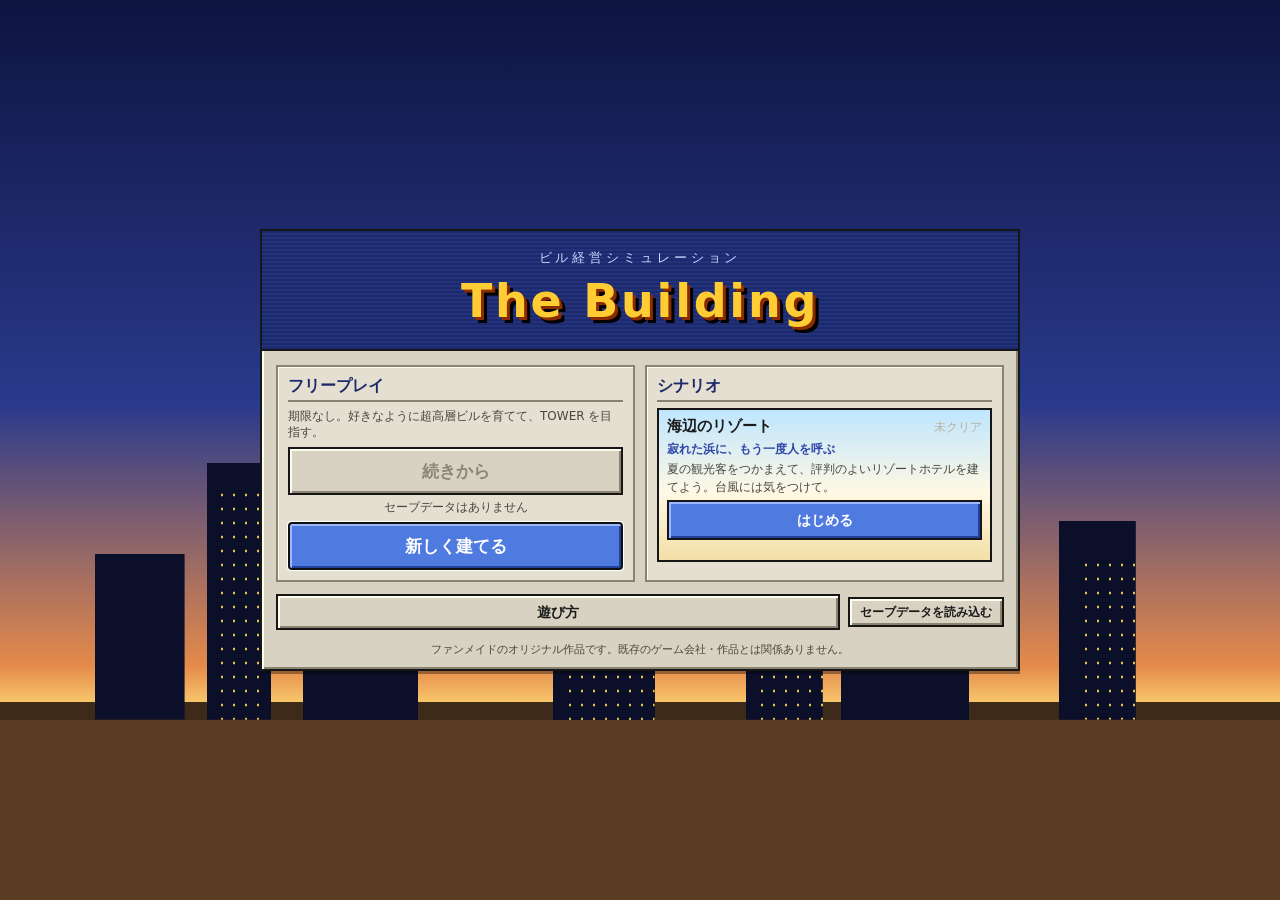
<file: index.html>
<!doctype html>
<html lang="ja">
<head>
<meta charset="utf-8">
<meta name="viewport" content="width=device-width, initial-scale=1, maximum-scale=1, user-scalable=no, viewport-fit=cover">
<meta name="theme-color" content="#1c2a6b">
<meta name="description" content="The Building: ブラウザで遊べるビル経営シミュレーション。ロビーから100階の大聖堂まで、超高層ビルを育てよう。">
<meta name="mobile-web-app-capable" content="yes">
<meta name="apple-mobile-web-app-capable" content="yes">
<meta name="apple-mobile-web-app-status-bar-style" content="black-translucent">
<meta name="apple-mobile-web-app-title" content="The Building">
<meta name="format-detection" content="telephone=no">
<title>The Building</title>
<link rel="icon" type="image/svg+xml" href="data:image/svg+xml,%3Csvg xmlns='http://www.w3.org/2000/svg' viewBox='0 0 16 16' shape-rendering='crispEdges'%3E%3Crect width='16' height='16' fill='%232b4fa8'/%3E%3Crect x='0' y='13' width='16' height='3' fill='%235a3d22'/%3E%3Crect x='5' y='2' width='6' height='11' fill='%23222'/%3E%3Crect x='6' y='3' width='4' height='10' fill='%23d9d4c4'/%3E%3Crect x='6' y='4' width='1' height='1' fill='%23ffd34d'/%3E%3Crect x='8' y='4' width='1' height='1' fill='%23ffd34d'/%3E%3Crect x='7' y='6' width='1' height='1' fill='%23ffd34d'/%3E%3Crect x='9' y='6' width='1' height='1' fill='%23ffd34d'/%3E%3Crect x='6' y='8' width='1' height='1' fill='%23ffd34d'/%3E%3Crect x='8' y='8' width='1' height='1' fill='%23ffd34d'/%3E%3Crect x='7' y='11' width='2' height='2' fill='%23553'/%3E%3Crect x='7' y='0' width='2' height='2' fill='%23ffd34d'/%3E%3C/svg%3E">
<link rel="manifest" href="manifest.json">
<script>
  // ホーム画面用のアイコン（iOS は PNG が必要なので、画像ファイルを置かずにその場で描いて data URI にする）
  (function () {
    try {
      var c = document.createElement('canvas'); c.width = c.height = 180;
      var g = c.getContext('2d'), u = 180 / 16;
      var R = function (col, x, y, w, h) { g.fillStyle = col; g.fillRect(x * u, y * u, w * u, h * u); };
      R('#2b4fa8', 0, 0, 16, 16); R('#5a3d22', 0, 13, 16, 3); R('#222', 5, 2, 6, 11); R('#d9d4c4', 6, 3, 4, 10);
      [[6, 4], [8, 4], [7, 6], [9, 6], [6, 8], [8, 8]].forEach(function (p) { R('#ffd34d', p[0], p[1], 1, 1); });
      R('#553', 7, 11, 2, 2); R('#ffd34d', 7, 0, 2, 2);
      var l = document.createElement('link'); l.rel = 'apple-touch-icon'; l.href = c.toDataURL('image/png');
      c.width = c.height = 0;
      document.head.appendChild(l);
    } catch (e) { /* アイコンが無くても遊べる */ }
    // ホーム画面から起動したとき（ブラウザの UI なし）
    var sa = window.navigator.standalone === true || (window.matchMedia && matchMedia('(display-mode: standalone), (display-mode: fullscreen)').matches);
    if (sa) document.documentElement.classList.add('standalone');
  })();
</script>
<link rel="stylesheet" href="css/style.css">
</head>
<body>
<div id="app" class="is-title">
  <canvas id="view" aria-label="ビルの断面図"></canvas>

  <header id="hud" class="frame">
    <button class="hud-star" id="hud-star" title="★の進捗と財務"><span id="hud-stars">★☆☆☆☆</span></button>
    <button class="hud-cell hud-money" id="hud-money" title="財務を見る">
      <span class="hud-label">資金</span><span class="hud-val" id="hud-money-val">$0</span>
      <span class="hud-sub" id="hud-net"></span>
    </button>
    <div class="hud-cell hud-pop"><span class="hud-label">人口</span><span class="hud-val" id="hud-pop">0</span></div>
    <div class="hud-cell hud-date"><span class="hud-label" id="hud-day">1日目</span><span class="hud-val" id="hud-time">月 06:00</span></div>
    <div class="hud-speed" id="hud-speed" role="group" aria-label="速度"></div>
    <div class="hud-buttons">
      <button class="btn-icon" id="btn-fs" title="全画面表示" aria-label="全画面表示">⛶</button>
      <button class="btn-icon" id="btn-mute" title="音 (M)" aria-label="音"></button>
      <button class="btn-icon" id="btn-menu" title="メニュー" aria-label="メニュー">☰</button>
    </div>
  </header>
  <div id="pause-badge" hidden>一時停止中</div>
  <div id="night-badge" hidden>🌙 早送り中</div>
  <div id="fest-badge" hidden></div>

  <div id="toasts" aria-live="polite"></div>

  <aside id="panel" class="frame" hidden></aside>

  <div id="confirm-bar" class="frame" hidden>
    <img class="cb-icon" id="cb-icon" alt="">
    <div class="cb-text"><b id="cb-name"></b><span id="cb-cost"></span><span class="cb-desc" id="cb-desc"></span><span class="cb-notes" id="cb-notes"></span></div>
    <div class="cb-copy" id="cb-copy" hidden>
      <button class="btn btn-small" id="cb-free" aria-pressed="false">↔ 横も動かす</button>
      <button class="btn btn-small" id="cb-back">◀ 選び直す</button>
    </div>
    <div class="cb-nudge" role="group" aria-label="1マスずつ動かす">
      <button class="btn" id="cb-l" aria-label="左へ1マス">◀</button>
      <button class="btn" id="cb-u" aria-label="上へ1階">▲</button>
      <button class="btn" id="cb-d" aria-label="下へ1階">▼</button>
      <button class="btn" id="cb-r" aria-label="右へ1マス">▶</button>
    </div>
    <div class="cb-acts">
      <button class="btn" id="cb-cancel">✕ やめる</button>
      <button class="btn btn-primary" id="cb-ok">✓ 建設</button>
    </div>
  </div>

  <div id="copy-bar" class="frame" hidden>
    <span id="cp-text"></span>
    <button class="btn btn-small" id="cp-clear">選択解除</button>
    <button class="btn btn-small" id="cp-free" aria-pressed="false">↔ 横も動かす</button>
    <button class="btn btn-small" id="cp-back">◀ 選び直す</button>
    <button class="btn btn-small btn-primary" id="cp-go">貼り付けへ ▶</button>
  </div>

  <nav id="toolbar" class="frame" aria-label="施設ツールバー">
    <div class="tb-tabs" id="tb-tabs" role="tablist"></div>
    <div class="tb-row">
      <div class="tb-fixed" id="tb-fixed"></div>
      <div class="tb-items" id="tb-items"></div>
    </div>
    <div class="tb-hint" id="tb-hint"></div>
  </nav>
  <div id="tooltip" hidden></div>

  <section id="title-screen">
    <div class="title-sky" aria-hidden="true"></div>
    <div class="title-box frame">
      <div class="title-logo" aria-label="The Building">
        <span class="tl-sub">ビル経営シミュレーション</span>
        <h1>The Building</h1>
      </div>
      <div class="title-modes">
        <section class="t-mode" aria-labelledby="t-free-h">
          <h2 id="t-free-h">フリープレイ</h2>
          <p class="t-mode-desc">期限なし。好きなように超高層ビルを育てて、TOWER を目指す。</p>
          <button class="btn btn-big" id="t-continue">続きから</button>
          <div class="t-saveinfo" id="t-saveinfo"></div>
          <button class="btn btn-big btn-primary" id="t-new">新しく建てる</button>
        </section>
        <section class="t-mode" aria-labelledby="t-scn-h">
          <h2 id="t-scn-h">シナリオ</h2>
          <div id="t-scenarios"><p class="t-mode-desc">読み込み中…</p></div>
        </section>
      </div>
      <div class="title-buttons">
        <button class="btn" id="t-help">遊び方</button>
        <button class="btn btn-small" id="t-import">セーブデータを読み込む</button>
      </div>
      <p class="title-note">ファンメイドのオリジナル作品です。既存のゲーム会社・作品とは関係ありません。</p>
    </div>
  </section>

  <div id="modal-root"></div>
  <div id="fatal" hidden></div>
</div>
<noscript><p style="padding:2em;font-size:18px">このゲームを遊ぶには JavaScript を有効にしてください。</p></noscript>
<script>
  // モジュールの読み込みに失敗したときの最終手段の表示
  window.__showFatal = function (msg) {
    var el = document.getElementById('fatal');
    if (!el) return;
    el.hidden = false;
    el.innerHTML = '<div class="frame fatal-box"><h2>読み込みに失敗しました</h2><p></p><button class="btn" onclick="location.reload()">再読み込み</button></div>';
    el.querySelector('p').textContent = String(msg || '');
  };
  // 起動前のエラー（構文エラー・読み込み失敗など）は画面に出す。起動後はゲーム内で扱う
  window.addEventListener('error', function (e) {
    if (window.__gameStarted) return;
    window.__showFatal((e.error && (e.error.stack || e.error.message)) || e.message || 'スクリプトエラー');
  });
  window.addEventListener('unhandledrejection', function (e) {
    if (window.__gameStarted) return;
    var r = e.reason;
    window.__showFatal((r && (r.stack || r.message)) || String(r));
  });
  // iOS のピンチによるページ拡大を防ぐ
  document.addEventListener('gesturestart', function (e) { e.preventDefault(); });
</script>
<script type="module" src="js/main.js" onerror="window.__showFatal('js/main.js を読み込めませんでした')"></script>
<script>
  // ES Modules に対応していない古いブラウザ向け
  if (!('noModule' in HTMLScriptElement.prototype)) window.__showFatal('このブラウザは古いため遊べません。最新の Chrome / Safari / Firefox / Edge をお使いください。');
</script>
</body>
</html>
</file>
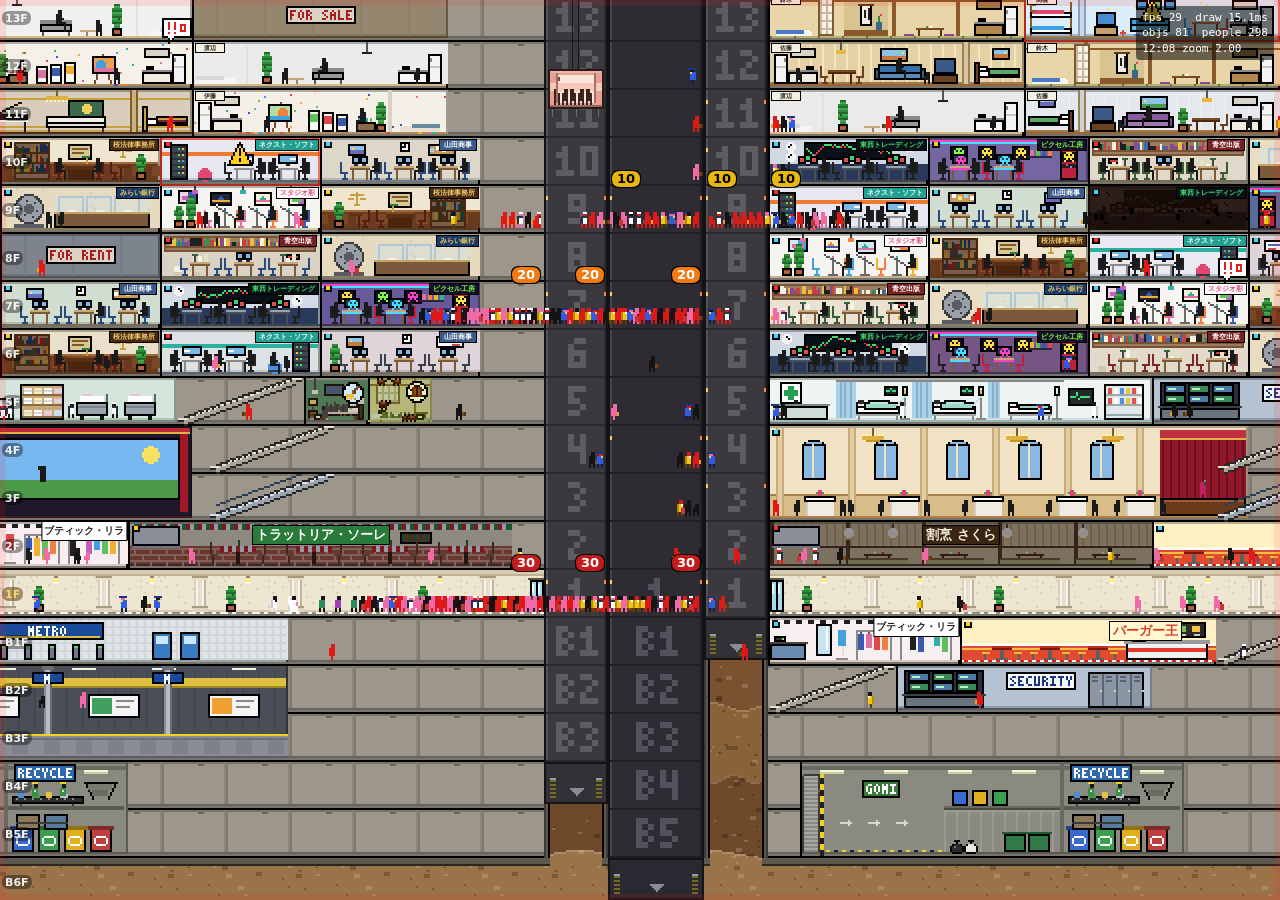
<file: dev/render-preview.html>
<!doctype html>
<html lang="ja">
<head>
<meta charset="utf-8">
<meta name="viewport" content="width=device-width, initial-scale=1, maximum-scale=1, user-scalable=no">
<title>Render Preview</title>
<style>
  html, body { margin: 0; height: 100%; background: #000; overflow: hidden; }
  canvas { display: block; touch-action: none; }
  #hud { position: fixed; right: 6px; top: 6px; color: #fff; font: 11px/1.4 ui-monospace, monospace; background: rgba(0,0,0,.55); padding: 4px 6px; border-radius: 4px; pointer-events: none; white-space: pre; }
</style>
</head>
<body>
<canvas id="c"></canvas>
<div id="hud"></div>
<script type="module">
// 使い方: ?hour=12&zoom=2&f=5&x=40&people=200&speed=1&ghost=1&sel=1&real=1&hud=0
import { Renderer } from '../js/render/renderer.js';
import { TILE_W, FLOOR_H } from '../js/sim/constants.js';
import { MockTower } from './mock-sim.js';

const q = new URLSearchParams(location.search);
const num = (k, d) => (q.has(k) ? parseFloat(q.get(k)) : d);
const hour = q.has('hour') ? num('hour', 12) : null;
let sim;
if (q.get('real') === '1') {
  const { Tower } = await import('../js/sim/tower.js');
  sim = new Tower({ seed: 7 });
  if (q.get('scene') === 'demo') {
    sim.money = 1e9; sim.star = 5;
    const fails = [];
    const B = (tool, p) => { const r = sim.build(tool, p); if (!r || !r.ok) fails.push(tool + JSON.stringify(p) + ':' + (r && r.reason)); return r; };
    B('lobby', { f: 0, x: 30, x2: 119 });
    for (let f = 1; f <= 16; f++) B('floor', { f, x: 30, x2: 119 });
    for (let f = -1; f >= -4; f--) B('floor', { f, x: 30, x2: 119 });
    B('elevator', { f: 0, x: 66, f2: 16 }); B('elevator', { f: -4, x: 70, f2: 12 });
    B('express', { f: -3, x: 74, f2: 14 });
    B('stairs', { f: 0, x: 32 }); B('escalator', { f: 0, x: 100 }); B('stairs', { f: 1, x: 32 });
    for (const [t, f, x] of [['fastfood', 1, 40], ['shop', 1, 80], ['restaurant', 1, 92]]) B(t, { f, x });
    B('cinema', { f: 2, x: 34 }); B('partyHall', { f: 2, x: 80 });
    B('security', { f: 4, x: 30 }); B('housekeeping', { f: 4, x: 46 }); B('medical', { f: 4, x: 80 });
    for (let f = 5; f <= 8; f++) { for (let i = 0; i < 4; i++) B('office', { f, x: 30 + i * 10 }); for (let i = 0; i < 3; i++) B('office', { f, x: 80 + i * 10 }); }
    for (let f = 9; f <= 11; f++) { B('condo', { f, x: 30 }); B('condo', { f, x: 46 }); B('condo', { f, x: 80 }); }
    for (let f = 12; f <= 13; f++) { for (let i = 0; i < 6; i++) B('hotelSingle', { f, x: 30 + i * 4 }); for (let i = 0; i < 4; i++) B('hotelTwin', { f, x: 80 + i * 6 }); }
    B('hotelSuite', { f: 14, x: 30 }); B('hotelSuite', { f: 14, x: 80 });
    B('metro', { f: -4, x: 32 });
    B('garbage', { f: -2, x: 96 }); B('parking', { f: -1, x: 32 }); B('parking', { f: -1, x: 56 });
    window.__fails = fails;
  }
  if (q.has('steps')) for (let i = 0; i < +q.get('steps'); i++) sim.step(1);
  // 実 sim で事件を起こす（確認用）: ev=bomb|fire, evSteps=分
  if (q.get('ev') === 'bomb' && sim.plantBomb) { sim.plantBomb(num('bf', 7), num('bx', 45)); sim.explodeBomb(); }
  if (q.get('ev') === 'fire' && sim.startFire) {
    const o = sim.objAt(num('bf', 7), num('bx', 45));
    if (o && sim.startFire(o)) { sim._answer_fire && sim._answer_fire('heli'); }
  }
  if (q.has('evSteps')) for (let i = 0; i < +q.get('evSteps'); i++) sim.step(0.5);
} else {
  sim = new MockTower({ hour, people: num('people', 160), bombFound: q.get('bombFound') === '1', santa: q.get('santa') !== '0', santaF: q.has('santaF') ? +q.get('santaF') : undefined, heli: q.get('heli') === '1', theme: q.get('theme') || undefined, show: q.get('show') === '1', festival: q.get('festival') === '1', winter: q.get('winter') === '1', weather: q.get('weather') || undefined, intensity: q.has('intensity') ? num('intensity', 0.85) : undefined, minFloor: q.has('minFloor') ? num('minFloor', -2) : undefined, big: q.get('big') === '1', floors: num('floors', 60), truck: q.get('truck') || null, heliT: num('heliT', 0), bomb: q.get('bomb') !== '0' });
}
window.sim = sim;
const canvas = document.getElementById('c');
const r = new Renderer(canvas, sim);
if (q.get('nocache') === '1') r.opts.cache = false;
if (q.get('nolod') === '1') r.opts.lod = false;
if (q.get('nocaps') === '1') r.opts.caps = false;
if (q.get('nobg') === '1') r.opts.bgCache = false;
window.renderer = r;
const cam = { x: 0, y: 0, zoom: num('zoom', 2) };
function center(f, x) {
  cam.x = x * TILE_W - innerWidth / cam.zoom / 2;
  cam.y = -(f + 0.5) * FLOOR_H - innerHeight / cam.zoom / 2;
}
center(num('f', 3), num('x', 70));
function size() { r.resize(innerWidth, innerHeight); }
addEventListener('resize', size); size();

const view = { cam, ghost: null, selectedId: null, hover: null, nowMs: 0 };
if (q.get('simplify') === '1') view.simplifyPeople = true;
if (q.get('ghost') === '1') {
  view.ghost = { x: 30, w: 9, f: 21, h: 1, ok: true, label: 'オフィス $40,000', type: 'office' };
}
if (q.get('ghost') === '2') view.ghost = { x: 100, w: 16, f: 6, h: 1, ok: false, label: 'ここには建てられません' };
if (q.get('ghost') === '4') view.ghost = { x: 132, w: 18, f: 8, h: 1, ok: true, type: 'bridge', label: '連絡通路 $54,000' };
if (q.get('ghost') === '3') view.ghost = { x: 50, w: 4, lo: 2, hi: 12, ok: true, label: 'エレベーター 2F〜13F' };
if (q.get('ghosts') === '1') view.ghosts = [
  { x: 150, w: 9, f: 13, h: 1, ok: true, type: 'office', label: 'コピー 3件 $480,000' }, { x: 159, w: 16, f: 13, h: 1, ok: true, type: 'condo' },
  { x: 175, w: 4, lo: 13, hi: 16, ok: true }, { x: 179, w: 12, f: 13, h: 1, ok: false, type: 'shop' }];
if (q.get('overlay')) view.overlay = q.get('overlay');
if (q.get('marked') === '1') { view.marked = new Set(); let k = 0; for (const o of sim.objs.values()) { if (o.f >= 5 && o.f <= 7 && o.x >= 30 && o.x < 70 && k < 6) { view.marked.add(o.id); k++; } } }
if (q.has('selp')) {
  const want = q.get('selp');
  const pool = [...sim.active].filter((p) => (want === 'ride' ? p.state === 'ride' : want === 'wait' ? p.state === 'wait' : p.state === 'walk' && p.f >= 0 && p.f <= 3));
  view.selectedPerson = pool[(pool.length / 2) | 0] || null;
}
if (q.get('sel') === '1') { const o = sim.objAt ? sim.objAt(1, 20) : null; if (o) view.selectedId = o.id; }
if (q.has('hx')) view.hover = { f: num('hf', 0), x: num('hx', 0) };

// 操作（ドラッグでパン・ホイールでズーム）
let drag = null;
canvas.addEventListener('pointerdown', (e) => { drag = { x: e.clientX, y: e.clientY, cx: cam.x, cy: cam.y }; canvas.setPointerCapture(e.pointerId); });
canvas.addEventListener('pointermove', (e) => {
  if (drag) { cam.x = drag.cx - (e.clientX - drag.x) / cam.zoom; cam.y = drag.cy - (e.clientY - drag.y) / cam.zoom; }
  const wx = e.clientX / cam.zoom + cam.x, wy = e.clientY / cam.zoom + cam.y;
  view.hover = { x: Math.floor(wx / TILE_W), f: Math.floor(-wy / FLOOR_H) };
});
canvas.addEventListener('pointerup', () => { drag = null; });
canvas.addEventListener('wheel', (e) => {
  e.preventDefault();
  const wx = e.clientX / cam.zoom + cam.x, wy = e.clientY / cam.zoom + cam.y;
  cam.zoom = Math.max(0.25, Math.min(6, cam.zoom * (e.deltaY < 0 ? 1.15 : 1 / 1.15)));
  cam.x = wx - e.clientX / cam.zoom; cam.y = wy - e.clientY / cam.zoom;
}, { passive: false });
addEventListener('keydown', (e) => {
  if (e.key === 'n' && sim.hourFixed != null) sim.hourFixed = (sim.hourFixed + 1) % 24;
});

const hud = document.getElementById('hud');
if (q.get('hud') === '0') hud.style.display = 'none';
const speed = num('speed', 1);
// ---- 背景キャッシュの一致確認: ?compare=1 （キャッシュ有り・無しで同じフレームを描いて画素を比べる）----
if (q.get('compare') === '1') {
  const c2 = document.createElement('canvas');
  const r2 = new Renderer(c2, sim); r2.opts.bgCache = false;
  r2.resize(innerWidth, innerHeight, r.dpr);
  const out = [];
  const hours = [10, 18, 22];
  for (const h of hours) {
    if (sim.hourFixed !== undefined) { sim.hourFixed = h; sim.updateClock(); }
    for (let k = 0; k < 4; k++) {   // スクロールしながら
      center(num('f', 3) + k * 1.3, num('x', 70) + k * 7.7);
      const v = { ...view, nowMs: 1000 + k * 37 };
      r.render(v); r2.render(v);
      const a = r.ctx.getImageData(0, 0, canvas.width, canvas.height).data, b = r2.ctx.getImageData(0, 0, c2.width, c2.height).data;
      let diff = 0, x0 = 1e9, y0 = 1e9, x1 = -1, y1 = -1; const cw2 = canvas.width;
      for (let i = 0; i < a.length; i += 4) if (Math.abs(a[i] - b[i]) > 2 || Math.abs(a[i + 1] - b[i + 1]) > 2 || Math.abs(a[i + 2] - b[i + 2]) > 2) { diff++; const px = (i / 4) % cw2, py = (i / 4 / cw2) | 0; if (px < x0) x0 = px; if (px > x1) x1 = px; if (py < y0) y0 = py; if (py > y1) y1 = py; }
      out.push(h + 'h/' + k + ':' + diff + (diff ? '[' + x0 + ',' + y0 + '-' + x1 + ',' + y1 + ']' : ''));
      if (diff && q.get('dbg') === '1') { const P = (d, x, y) => { const i = (y * cw2 + x) * 4; return d[i] + ',' + d[i + 1] + ',' + d[i + 2]; }; out.push('{' + [[10, 10], [10, 600], [10, 1300], [x0, y0]].map(([x, y]) => P(a, x, y) + '/' + P(b, x, y)).join(' ') + ' key=' + r._bgKey + '}'); }
      if (diff && !window.__dbg) { window.__dbg = 1; const i1 = new Image(); i1.src = canvas.toDataURL(); const i2 = new Image(); i2.src = c2.toDataURL(); for (const im of [i1, i2]) { im.style.cssText = 'position:fixed;top:0;width:50%;z-index:9;' ; document.body.appendChild(im); } i2.style.left = '50%'; i1.style.left = '0'; }
    }
  }
  window.__bench = 'compare diffs ' + out.join(' ');
  if (q.get('stop') === '1') { window.__stopLoop = true; }
}
if (q.has('bench')) {
  const N = +q.get('bench');
  for (let i = 0; i < 5; i++) { sim.step(0.1); view.nowMs = i * 16; r.render(view); }
  let tot = 0;
  for (let i = 0; i < N; i++) { sim.step(0.1); view.nowMs = 100 + i * 16; if (q.get('pan') === '1') cam.x += 3; const a = performance.now(); r.render(view); if (q.get('nosync') !== '1') r.ctx.getImageData(0, 0, 1, 1); tot += performance.now() - a; }
  const avg = tot / N;
  document.title = 'BENCH ' + avg.toFixed(2);
  hud.style.fontSize = '20px';
  window.__bench = `bench avg ${avg.toFixed(2)}ms/frame (render) people=${r.stats.people} objs=${r.stats.objs}`;
}
let last = performance.now(), fps = 0, acc = 0, frames = 0;
// ---- 事件のストレステスト: ?big=1&stress=1&dur=120（秒）。結果は window.__stress ----
const stress = q.get('stress') === '1' ? { t0: performance.now(), dur: num('dur', 120) * 1000, samples: [], acc: [], last: performance.now(), lastSample: performance.now(), nextEv: 0 } : null;
const allObjs = stress ? [...sim.objs.values()].filter((o) => o.type !== 'elevator' && o.type !== 'express') : [];
const rnd = () => Math.random();
const pickO = () => allObjs[(rnd() * allObjs.length) | 0];
function stressTick(now) {
  const T = sim.time;
  // 毎フレーム: 200 室の在室人数と 300 室の焼け具合を変える（チャンクの描き直しを誘発）
  for (let i = 0; i < 200; i++) { const o = pickO(); o.inCount = (rnd() * 8) | 0; }
  for (let i = 0; i < 300; i++) { const o = pickO(); o.burnt = rnd(); }
  if (now > stress.nextEv) {
    stress.nextEv = now + 400;
    const kinds = ['explosion', 'smoke', 'fireworks', 'confetti', 'bells', 'sparkle'];
    for (let i = 0; i < 8; i++) sim.effects.push({ kind: kinds[(rnd() * kinds.length) | 0], f: (rnd() * 60) | 0, x: (rnd() * 470) | 0, t0: T, dur: 30 + rnd() * 200 });
    // 期限切れの効果は sim と同じく取り除く
    sim.effects = sim.effects.filter((e) => e._loop || T - e.t0 < e.dur);
    sim.fires = [];
    for (let i = 0; i < 40; i++) { const x0 = (rnd() * 470) | 0; sim.fires.push({ f: (rnd() * 60) | 0, x0, x1: x0 + 2 + ((rnd() * 60) | 0) }); }
    for (let i = 0; i < 20; i++) { const o = pickO(); o.destroyed = rnd() < 0.5 ? (rnd() < 0.5 ? 'bomb' : 'fire') : undefined; }
    for (let i = 0; i < 30; i++) { const o = pickO(); o.constructStart = T - rnd() * 100; o.constructUntil = T + rnd() * 100; }
    for (let i = 0; i < 20; i++) { const o = pickO(); o.infested = rnd() < 0.5; o.dirty = rnd() < 0.5; o.complaintUntil = T + 60; }
    sim.heli = { phase: 'spray', x: 100 + rnd() * 200, f: 30, targetX: 150, targetF: 25 };
    sim.bomb = { f: 20, x: 100, deadline: T + 100, searched: new Set(Array.from({ length: (rnd() * 60) | 0 }, (_, i) => i)), found: rnd() < 0.3 };
  }
  // カメラを動かし、ズームも変える（チャンクの解像度が切り替わる）
  const k = (now - stress.t0) / 1000;
  cam.zoom = [0.25, 0.5, 1, 2][((k / 7) | 0) % 4];
  center(30 + Math.sin(k / 5) * 25, 240 + Math.sin(k / 3) * 200);
}
function stressSample(now, ms) {
  stress.acc.push(ms);
  if (now - stress.lastSample >= 1000) {
    const a = stress.acc; const avg = a.reduce((x, y) => x + y, 0) / a.length; const max = Math.max(...a);
    const mem = r.memoryEstimate ? r.memoryEstimate() : {};
    stress.samples.push({ t: Math.round((now - stress.t0) / 1000), fps: a.length, avg: +avg.toFixed(2), max: +max.toFixed(1), heapMB: performance.memory ? +(performance.memory.usedJSHeapSize / 1048576).toFixed(1) : null, ...mem, effects: sim.effects.length });
    stress.acc = []; stress.lastSample = now;
  }
  if (now - stress.t0 > stress.dur && !window.__stress) window.__stress = JSON.stringify(stress.samples);
}
function loop(now) {
  if (window.__stopLoop) return;
  const dt = Math.min(0.1, (now - last) / 1000); last = now;
  if (speed > 0) sim.step(dt * 6 * speed);
  view.nowMs = now;
  if (stress) stressTick(now);
  const rt0 = performance.now();
  r.render(view);
  if (stress) stressSample(now, performance.now() - rt0);
  frames++; acc += dt;
  if (acc > 0.5) { fps = frames / acc; frames = 0; acc = 0; }
  hud.textContent = (window.__bench ? window.__bench + '\n' : '') + (window.__fails && window.__fails.length ? 'FAIL ' + window.__fails.slice(0, 6).join('\n') + '\n' : '') + `fps ${fps.toFixed(0)}  draw ${r.stats.ms.toFixed(1)}ms\nobjs ${r.stats.objs}  people ${r.stats.people}\n${sim.hour}:${String(sim.minute).padStart(2, '0')} zoom ${cam.zoom.toFixed(2)}` + (r.lastError ? '\nERR ' + (r.lastError.stack || r.lastError) : '');
  requestAnimationFrame(loop);
}
requestAnimationFrame(loop);
</script>
</body>
</html>
</file>
<file: css/style.css>
/* The Building UI スタイル（少しレトロなゲーム風の枠） */
:root {
  --panel: #d8d2c2;
  --panel-2: #c9c2b0;
  --hi: #fffcf0;
  --lo: #8a8372;
  --edge: #161616;
  --ink: #1b1b1b;
  --ink-2: #4a463d;
  --navy: #1c2a6b;
  --navy-2: #2f46a8;
  --gold: #ffcc33;
  --gold-2: #b8860b;
  --good: #23913a;
  --fair: #c99400;
  --bad: #cc3322;
  --money: #1e7a2e;
  --lcd: #142016;
  --lcd-ink: #b7f28a;
  --sat: env(safe-area-inset-top, 0px);
  --sab: env(safe-area-inset-bottom, 0px);
  --sal: env(safe-area-inset-left, 0px);
  --sar: env(safe-area-inset-right, 0px);
  --font: system-ui, -apple-system, "Hiragino Sans", "Hiragino Kaku Gothic ProN", "Noto Sans JP", "Yu Gothic UI", Meiryo, sans-serif;
  --mono: ui-monospace, "SF Mono", Menlo, Consolas, "Courier New", monospace;
  color-scheme: light;
}

* { box-sizing: border-box; }
html, body {
  margin: 0; height: 100%; overflow: hidden;
  background: #0d1030; color: var(--ink);
  font-family: var(--font); font-size: 14px; line-height: 1.4;
  overscroll-behavior: none;
  -webkit-text-size-adjust: 100%;
  -webkit-tap-highlight-color: transparent;
  -webkit-user-select: none; user-select: none;
  -webkit-touch-callout: none;
}
body { position: fixed; inset: 0; touch-action: manipulation; }
button, input, textarea { font-family: inherit; font-size: inherit; color: inherit; }
button { touch-action: manipulation; cursor: pointer; }
textarea, input[type=text] { -webkit-user-select: text; user-select: text; }
[hidden] { display: none !important; }

#app { position: fixed; inset: 0; overflow: hidden; }
#view {
  position: absolute; inset: 0; width: 100%; height: 100%;
  display: block; touch-action: none; outline: none;
  image-rendering: pixelated; image-rendering: crisp-edges;
  cursor: default;
}
#view.c-build { cursor: crosshair; }
#view.c-pan { cursor: grab; }
#view.c-panning { cursor: grabbing; }
#view.c-inspect { cursor: url("data:image/svg+xml,%3Csvg xmlns='http://www.w3.org/2000/svg' width='32' height='32' viewBox='0 0 32 32' shape-rendering='crispEdges'%3E%3Ccircle cx='12' cy='12' r='8' fill='%23cdeeff' fill-opacity='.55' stroke='%23000' stroke-width='4'/%3E%3Ccircle cx='12' cy='12' r='8' fill='none' stroke='%23fff' stroke-width='2'/%3E%3Cpath d='M18 18 L28 28' stroke='%23000' stroke-width='7' stroke-linecap='round'/%3E%3Cpath d='M18 18 L28 28' stroke='%23a0672a' stroke-width='4' stroke-linecap='round'/%3E%3Crect x='8' y='8' width='3' height='3' fill='%23fff'/%3E%3C/svg%3E") 12 12, zoom-in; }
#view.c-bulldoze { cursor: url("data:image/svg+xml,%3Csvg xmlns='http://www.w3.org/2000/svg' width='32' height='32' viewBox='0 0 32 32' shape-rendering='crispEdges'%3E%3Crect x='1' y='1' width='3' height='3' fill='%23000'/%3E%3Crect x='2' y='2' width='1' height='1' fill='%23fff'/%3E%3Crect x='4' y='14' width='4' height='12' fill='%23000'/%3E%3Crect x='5' y='15' width='2' height='10' fill='%23777'/%3E%3Crect x='8' y='13' width='20' height='9' fill='%23000'/%3E%3Crect x='9' y='14' width='18' height='7' fill='%23f0a817'/%3E%3Crect x='17' y='7' width='9' height='7' fill='%23000'/%3E%3Crect x='18' y='8' width='7' height='6' fill='%23f0a817'/%3E%3Crect x='19' y='9' width='5' height='3' fill='%23aee3ff'/%3E%3Crect x='8' y='22' width='21' height='7' fill='%23000'/%3E%3Crect x='10' y='24' width='2' height='2' fill='%23888'/%3E%3Crect x='15' y='24' width='2' height='2' fill='%23888'/%3E%3Crect x='20' y='24' width='2' height='2' fill='%23888'/%3E%3Crect x='25' y='24' width='2' height='2' fill='%23888'/%3E%3C/svg%3E") 2 2, crosshair; }
#view.c-copy { cursor: url("data:image/svg+xml,%3Csvg xmlns='http://www.w3.org/2000/svg' width='32' height='32' viewBox='0 0 32 32' shape-rendering='crispEdges'%3E%3Cpath d='M2 2 L2 14 L5 11 L8 17 L10 16 L7 10 L11 10 Z' fill='%23fff' stroke='%23000' stroke-width='1.5'/%3E%3Crect x='12' y='12' width='12' height='12' fill='%23fff' stroke='%23000' stroke-width='2'/%3E%3Crect x='17' y='17' width='12' height='12' fill='%239cd0ff' stroke='%23000' stroke-width='2'/%3E%3Crect x='22' y='20' width='2' height='6' fill='%23000'/%3E%3Crect x='20' y='22' width='6' height='2' fill='%23000'/%3E%3C/svg%3E") 2 2, copy; }
#view.c-resize { cursor: ns-resize !important; }

/* ---------- 共通の枠とボタン ---------- */
.frame {
  background: var(--panel);
  border: 2px solid var(--edge);
  box-shadow: inset 2px 2px 0 var(--hi), inset -2px -2px 0 var(--lo), 0 3px 0 rgba(0,0,0,.35);
}
.titlebar {
  background: repeating-linear-gradient(0deg, var(--navy) 0 2px, #22327c 2px 4px);
  color: #fff; font-weight: 700; padding: 6px 10px; letter-spacing: .05em;
  display: flex; align-items: center; gap: 8px; border-bottom: 2px solid var(--edge);
}
.titlebar .tb-title { flex: 1; min-width: 0; overflow: hidden; text-overflow: ellipsis; white-space: nowrap; }
.btn {
  display: inline-flex; align-items: center; justify-content: center; gap: 6px;
  min-height: 36px; padding: 6px 14px;
  background: var(--panel); color: var(--ink);
  border: 2px solid var(--edge); border-radius: 0;
  box-shadow: inset 2px 2px 0 var(--hi), inset -2px -2px 0 var(--lo);
  font-weight: 700; line-height: 1.2; white-space: nowrap;
}
.btn:hover { background: #e4dfd1; }
.btn:active, .btn.is-on {
  box-shadow: inset 2px 2px 0 var(--lo), inset -2px -2px 0 var(--hi);
  background: var(--panel-2);
}
.btn:disabled { color: #8c8678; cursor: not-allowed; background: var(--panel); box-shadow: inset 2px 2px 0 var(--hi), inset -2px -2px 0 var(--lo); }
.btn-primary { background: #4f7be0; color: #fff; box-shadow: inset 2px 2px 0 #9cb9ff, inset -2px -2px 0 #22409a; }
.btn-primary:hover { background: #5f8bf0; }
.btn-primary:active { background: #3d66c8; box-shadow: inset 2px 2px 0 #22409a, inset -2px -2px 0 #9cb9ff; }
.btn-danger { background: #e05a48; color: #fff; box-shadow: inset 2px 2px 0 #ffaa9c, inset -2px -2px 0 #8a2418; }
.btn-danger:hover { background: #ec6b59; }
.btn-big { min-height: 48px; font-size: 17px; width: 100%; }
.btn-small { min-height: 30px; font-size: 12px; padding: 4px 10px; }
.btn-icon {
  width: 40px; height: 40px; padding: 0; font-size: 18px;
  display: inline-flex; align-items: center; justify-content: center;
  background: var(--panel); border: 2px solid var(--edge);
  box-shadow: inset 2px 2px 0 var(--hi), inset -2px -2px 0 var(--lo);
}
.btn-icon:active { box-shadow: inset 2px 2px 0 var(--lo), inset -2px -2px 0 var(--hi); }
.lcd {
  background: var(--lcd); color: var(--lcd-ink); font-family: var(--mono);
  font-variant-numeric: tabular-nums; border: 2px solid var(--edge);
  box-shadow: inset 2px 2px 0 #000, inset -1px -1px 0 #3b4c3d;
}
.num { font-family: var(--mono); font-variant-numeric: tabular-nums; }

/* ---------- HUD ---------- */
#hud {
  position: absolute; z-index: 20; left: 0; right: 0; top: 0;
  padding: calc(4px + var(--sat)) calc(6px + var(--sar)) 4px calc(6px + var(--sal));
  display: flex; align-items: stretch; gap: 6px; flex-wrap: nowrap;
  border-width: 0 0 2px 0;
}
.hud-star {
  display: flex; align-items: center; padding: 0 10px; min-height: 40px;
  background: var(--navy); color: var(--gold); border: 2px solid var(--edge);
  box-shadow: inset 2px 2px 0 #4b5fb8, inset -2px -2px 0 #0b1340;
  font-size: 20px; letter-spacing: 1px; text-shadow: 0 2px 0 #000; white-space: nowrap;
}
.hud-star .dim { color: #55607f; }
.hud-star.is-tower { color: #fff; background: linear-gradient(90deg, #b8860b, #ffcc33, #b8860b); text-shadow: 0 2px 0 #6a4800; font-weight: 800; }
.hud-cell {
  display: flex; flex-direction: column; justify-content: center; min-width: 0;
  padding: 2px 10px; border: 2px solid var(--edge);
  background: var(--lcd); color: var(--lcd-ink);
  box-shadow: inset 2px 2px 0 #000, inset -1px -1px 0 #3b4c3d;
  text-align: left;
}
button.hud-cell:hover { filter: brightness(1.15); }
.hud-label { font-size: 10px; color: #7fae66; line-height: 1.1; white-space: nowrap; }
.hud-val { font-family: var(--mono); font-variant-numeric: tabular-nums; font-size: 17px; font-weight: 700; line-height: 1.15; white-space: nowrap; }
.hud-sub { font-family: var(--mono); font-size: 10px; line-height: 1.1; white-space: nowrap; }
.hud-sub.pos { color: #8ef59a; } .hud-sub.neg { color: #ff8f7a; }
.hud-money { min-width: 150px; }
.hud-money .hud-val.neg { color: #ff8f7a; }
.hud-pop { min-width: 84px; }
.hud-date { min-width: 120px; }
.hud-speed { display: flex; align-items: stretch; margin-left: auto; }
.hud-speed button {
  min-width: 40px; height: 40px; padding: 0 6px; font-weight: 800; font-family: var(--mono);
  background: var(--panel); border: 2px solid var(--edge); margin-left: -2px;
  box-shadow: inset 2px 2px 0 var(--hi), inset -2px -2px 0 var(--lo);
  font-size: 14px;
}
.hud-speed button:first-child { margin-left: 0; }
.hud-speed button.is-on { background: var(--navy-2); color: #fff; box-shadow: inset 2px 2px 0 #0d1a55, inset -2px -2px 0 #6f89e8; }
.hud-speed button.is-on.pause { background: #c0392b; box-shadow: inset 2px 2px 0 #6e1b12, inset -2px -2px 0 #f08a7e; }
.hud-buttons { display: flex; gap: 4px; }

#pause-badge {
  position: absolute; z-index: 19; left: 50%; transform: translateX(-50%);
  top: calc(var(--hud-h, 52px) + 8px);
  background: #c0392b; color: #fff; font-weight: 800; padding: 3px 12px; border: 2px solid var(--edge);
  letter-spacing: .2em; animation: blink 1.2s steps(2, start) infinite; pointer-events: none;
}
@keyframes blink { to { visibility: hidden; } }

/* ---------- トースト ---------- */
#toasts {
  position: absolute; z-index: 30; left: calc(54px + var(--sal));
  top: calc(var(--hud-h, 52px) + 8px);
  width: min(400px, calc(100% - 70px)); display: flex; flex-direction: column; gap: 4px;
  pointer-events: none; /* 下のキャンバスのクリックを邪魔しない */
}
.toast {
  pointer-events: none; display: flex; align-items: center; gap: 8px;
  padding: 5px 8px; background: rgba(16, 20, 48, .88); color: #fff;
  border: 2px solid #000; box-shadow: inset 0 0 0 1px #5865a8, 0 3px 0 rgba(0,0,0,.4);
  font-size: 12px; line-height: 1.35; animation: toast-in .18s steps(3) both;
}
.toast.is-out { animation: toast-out .25s steps(3) both; }
.toast .t-icon { flex: none; width: 20px; text-align: center; font-size: 15px; }
.toast .t-text { flex: 1; min-width: 0; }
.toast .t-go {
  pointer-events: auto; flex: none; font-size: 11px; font-weight: 700; color: #ffd76a; background: rgba(255, 215, 106, .12);
  border: 1px solid #ffd76a; padding: 3px 7px; min-height: 26px; cursor: pointer;
}
.toast .t-go:hover { background: rgba(255, 215, 106, .3); }
.toast.k-good { box-shadow: inset 4px 0 0 #3fcf5f, 0 3px 0 rgba(0,0,0,.4); }
.toast.k-bad { box-shadow: inset 4px 0 0 #ff5a44, 0 3px 0 rgba(0,0,0,.4); }
.toast.k-money { box-shadow: inset 4px 0 0 #9be564, 0 3px 0 rgba(0,0,0,.4); }
.toast.k-star { box-shadow: inset 4px 0 0 var(--gold), 0 3px 0 rgba(0,0,0,.4); }
.toast.k-event { box-shadow: inset 4px 0 0 #ff9f1a, 0 3px 0 rgba(0,0,0,.4); }
.toast.k-complaint { box-shadow: inset 4px 0 0 #ff7ab8, 0 3px 0 rgba(0,0,0,.4); }
@keyframes toast-in { from { opacity: 0; transform: translateY(-8px); } }
@keyframes toast-out { to { opacity: 0; transform: translateY(-8px); } }

/* ---------- ツールバー ---------- */
#toolbar {
  position: absolute; z-index: 20; left: 0; right: 0; bottom: 0;
  padding: 0 var(--sar) var(--sab) var(--sal);
  border-width: 2px 0 0 0;
  display: flex; flex-direction: column;
}
.tb-tabs {
  display: flex; gap: 0; overflow-x: auto; scrollbar-width: none;
  background: var(--panel-2); border-bottom: 2px solid var(--edge);
  padding: 4px 4px 0;
}
.tb-tabs::-webkit-scrollbar, .tb-items::-webkit-scrollbar { display: none; }
.tb-tab {
  flex: none; padding: 5px 12px 4px; min-height: 30px; font-weight: 700; font-size: 13px;
  background: #b9b2a0; color: var(--ink-2); border: 2px solid var(--edge); border-bottom: 0;
  margin-right: -2px; box-shadow: inset 2px 2px 0 #ddd6c4;
  position: relative; top: 2px;
}
.tb-tab.is-on { background: var(--panel); color: var(--ink); box-shadow: inset 2px 2px 0 var(--hi); z-index: 1; padding-bottom: 6px; }
.tb-tab .dot { display: inline-block; width: 6px; height: 6px; background: #e33; margin-left: 4px; vertical-align: middle; }
.tb-row { display: flex; align-items: stretch; min-height: 76px; }
.tb-fixed { display: flex; gap: 4px; padding: 6px 6px; border-right: 2px solid var(--lo); flex: none; }
.tb-items {
  display: flex; gap: 4px; padding: 6px; overflow-x: auto; overflow-y: hidden; flex: 1;
  scroll-snap-type: x proximity; overscroll-behavior-x: contain; touch-action: pan-x;
  scrollbar-width: thin;
}
.tool {
  flex: none; width: 92px; padding: 3px 3px 2px; scroll-snap-align: start;
  display: flex; flex-direction: column; align-items: center; gap: 1px;
  background: var(--panel); border: 2px solid var(--edge);
  box-shadow: inset 2px 2px 0 var(--hi), inset -2px -2px 0 var(--lo);
  position: relative; touch-action: pan-x;
}
.tool:hover { background: #e6e1d3; }
.tool.is-on { background: #fff6c8; box-shadow: inset 2px 2px 0 var(--lo), inset -2px -2px 0 var(--hi), 0 0 0 2px var(--gold-2); }
.tool img, .tool canvas { width: 48px; height: 30px; image-rendering: pixelated; display: block; }
.tool .t-name { font-size: 11px; font-weight: 700; line-height: 1.15; white-space: nowrap; max-width: 100%; overflow: hidden; text-overflow: ellipsis; }
.tool .t-cost { font-family: var(--mono); font-size: 11px; line-height: 1.1; color: var(--money); font-weight: 700; }
.tool.no-money .t-cost { color: var(--bad); }
.tool.locked { background: #b3ad9e; }
.tool.locked img { filter: grayscale(1) brightness(.6); opacity: .7; }
.tool.locked .t-name, .tool.locked .t-cost { color: #6c6658; }
.tool .t-lock {
  position: absolute; top: 2px; right: 2px; font-size: 10px; font-weight: 800;
  background: var(--navy); color: var(--gold); padding: 0 3px; border: 1px solid #000;
}
.tool.fixed { width: 64px; }
.tb-hint {
  font-size: 12px; color: var(--ink-2); padding: 2px 10px 4px; min-height: 20px; line-height: 1.35;
  overflow: hidden; display: -webkit-box; -webkit-box-orient: vertical; -webkit-line-clamp: 2; line-clamp: 2;
  border-top: 1px solid var(--lo);
}

/* ---------- 次にやること（オンボーディング） ---------- */
#guide {
  position: absolute; z-index: 21; left: calc(54px + var(--sal)); bottom: calc(var(--tb-h, 130px) + 10px);
  width: 264px; padding: 0; font-size: 12px;
}
#guide .g-head { display: flex; align-items: center; gap: 6px; padding: 4px 6px 4px 10px; cursor: pointer; }
#guide .g-head .tb-title { font-size: 12px; }
#guide .g-toggle, #guide .g-close { width: 26px; height: 22px; min-height: 0; padding: 0; font-size: 12px; }
#guide ul { list-style: none; margin: 0; padding: 6px 10px 8px; display: grid; gap: 3px; }
#guide li { display: flex; gap: 6px; align-items: baseline; color: var(--ink-2); }
#guide li .ck { flex: none; width: 14px; height: 14px; border: 2px solid var(--edge); background: #fff; display: inline-flex; align-items: center; justify-content: center; font-size: 10px; font-weight: 900; color: var(--good); position: relative; top: 2px; }
#guide li.done { color: #8a8372; text-decoration: line-through; }
#guide li.next { color: var(--ink); font-weight: 700; }
#guide li.next .ck { border-color: var(--navy-2); box-shadow: 0 0 0 2px #ffd34d; }
#guide li.sub { font-size: 11px; padding-left: 4px; }
#guide .g-next { display: none; }
#guide.collapsed ul { display: none; }
#guide.collapsed .g-next { display: block; padding: 0 10px 6px; font-weight: 700; white-space: nowrap; overflow: hidden; text-overflow: ellipsis; }
#guide .titlebar { border-bottom-width: 0; }
#guide:not(.collapsed) .titlebar { border-bottom-width: 2px; }
#app.is-title #guide { display: none !important; }
#tooltip {
  position: absolute; z-index: 40; max-width: 260px; pointer-events: none;
  background: #fffbe0; color: var(--ink); border: 2px solid var(--edge); padding: 6px 8px;
  box-shadow: 3px 3px 0 rgba(0,0,0,.35); font-size: 12px;
}
#tooltip b { font-size: 13px; }
#tooltip .tt-cost { font-family: var(--mono); color: var(--money); font-weight: 700; }
#tooltip .tt-lock { color: var(--bad); font-weight: 700; }
#tooltip .tt-meta { color: var(--ink-2); }

/* ---------- 確定バー（タッチの配置プレビュー） ---------- */
#confirm-bar {
  position: absolute; z-index: 25; left: 50%; transform: translateX(-50%);
  bottom: calc(var(--tb-h, 130px) + 10px);
  display: flex; align-items: center; gap: 8px; padding: 6px 8px;
  max-width: calc(100% - 16px);
}
#confirm-bar .cb-text { display: flex; flex-direction: column; font-size: 12px; line-height: 1.25; min-width: 0; margin-right: 4px; }
#confirm-bar .cb-text b { font-size: 14px; white-space: nowrap; }
#confirm-bar #cb-cost { font-family: var(--mono); font-weight: 700; color: var(--money); white-space: nowrap; overflow: hidden; text-overflow: ellipsis; }
#confirm-bar.bad #cb-cost { color: var(--bad); font-family: var(--font); }
#confirm-bar .btn { min-height: 44px; }

/* ---------- 情報パネル ---------- */
#panel {
  position: absolute; z-index: 22; right: calc(10px + var(--sar));
  top: calc(var(--hud-h, 52px) + 10px);
  width: 300px; max-height: calc(100% - var(--hud-h, 52px) - var(--tb-h, 130px) - 104px); /* 下に全体図 */
  display: flex; flex-direction: column; padding: 0;
  animation: panel-in .15s steps(3) both;
}
@keyframes panel-in { from { opacity: 0; transform: translateX(16px); } }
#panel .p-body { overflow-y: auto; padding: 8px 10px 10px; overscroll-behavior: contain; }
#panel .p-sub { font-size: 12px; color: var(--ink-2); margin-bottom: 6px; }
#panel .p-level { display: inline-flex; align-items: center; gap: 6px; font-weight: 700; font-size: 12px; margin-bottom: 6px; padding: 2px 8px; border: 2px solid var(--edge); color: #fff; }
#panel .p-level.good { background: var(--good); }
#panel .p-level.fair { background: var(--fair); }
#panel .p-level.bad { background: var(--bad); }
#panel .p-handle { display: none; }
#panel .p-warn { font-size: 12px; font-weight: 700; color: #fff; background: #b8341f; border: 2px solid var(--edge); padding: 3px 8px; margin-bottom: 6px; }
.stats { width: 100%; border-collapse: collapse; font-size: 13px; margin-bottom: 8px; }
.stats th { text-align: left; font-weight: 400; color: var(--ink-2); padding: 3px 6px 3px 0; white-space: nowrap; vertical-align: top; }
.stats td { text-align: right; font-weight: 700; padding: 3px 0; font-variant-numeric: tabular-nums; }
.stats tr + tr th, .stats tr + tr td { border-top: 1px dotted var(--lo); }
.p-actions { display: grid; grid-template-columns: 1fr; gap: 6px; }
.p-actions .btn { justify-content: space-between; width: 100%; }
.p-actions .btn .a-cost { font-family: var(--mono); font-size: 12px; opacity: .9; }
.btn-close { width: 30px; height: 26px; min-height: 0; padding: 0; background: var(--panel); color: var(--ink); font-size: 14px; border: 2px solid #000; box-shadow: inset 1px 1px 0 var(--hi), inset -1px -1px 0 var(--lo); }

/* ---------- モーダル ---------- */
.modal-wrap {
  position: absolute; inset: 0; z-index: 60; display: flex; align-items: center; justify-content: center;
  padding: calc(12px + var(--sat)) calc(12px + var(--sar)) calc(12px + var(--sab)) calc(12px + var(--sal));
  background: rgba(8, 10, 30, .55);
  animation: fade-in .15s steps(3) both;
}
@keyframes fade-in { from { opacity: 0; } }
.modal {
  width: min(460px, 100%); max-height: 100%; display: flex; flex-direction: column; padding: 0;
  animation: pop-in .2s steps(4) both;
}
.modal.wide { width: min(640px, 100%); }
@keyframes pop-in { from { transform: scale(.9); opacity: 0; } }
.modal .m-body { padding: 12px 14px; overflow-y: auto; -webkit-user-select: text; user-select: text; overscroll-behavior: contain; }
.modal .m-body p { margin: 0 0 10px; }
.modal .m-body h3 { margin: 14px 0 6px; font-size: 15px; border-bottom: 2px solid var(--lo); padding-bottom: 2px; }
.modal .m-body h3:first-child { margin-top: 0; }
.modal .m-body ul { margin: 0 0 8px; padding-left: 1.3em; }
.modal .m-body li { margin: 2px 0; }
.modal .m-foot { display: flex; flex-wrap: wrap; gap: 8px; justify-content: flex-end; padding: 10px 14px 12px; border-top: 2px solid var(--lo); }
.modal .m-foot.col { flex-direction: column; }
.modal .m-foot.col .btn { width: 100%; }
.modal.k-bomb .titlebar, .modal.k-fire .titlebar { background: repeating-linear-gradient(0deg, #8f1d12 0 2px, #a72518 2px 4px); }
.modal.k-vip .titlebar, .modal.k-wedding .titlebar { background: repeating-linear-gradient(0deg, #7a5300 0 2px, #8f6200 2px 4px); }
.prompt-icon { font-size: 40px; text-align: center; margin: 4px 0 8px; }
.menu-list { display: grid; gap: 6px; }
.menu-list .btn { justify-content: flex-start; width: 100%; }
.menu-list .btn .k { margin-left: auto; font-family: var(--mono); font-size: 11px; color: var(--ink-2); font-weight: 400; }
kbd { font-family: var(--mono); font-size: 11px; background: #fff; border: 1px solid #555; border-bottom-width: 2px; padding: 0 4px; }
.keys { width: 100%; border-collapse: collapse; font-size: 13px; }
.keys td { padding: 3px 4px; vertical-align: top; border-top: 1px dotted var(--lo); }
.keys td:first-child { white-space: nowrap; width: 40%; }
textarea.io {
  width: 100%; height: 140px; font-family: var(--mono); font-size: 11px;
  border: 2px solid var(--edge); background: #fff; padding: 6px; resize: vertical;
  box-shadow: inset 2px 2px 0 #aaa;
}
.reqs { list-style: none; padding: 0 !important; }
.reqs li { display: flex; gap: 8px; align-items: baseline; }
.reqs .ck { flex: none; width: 18px; height: 18px; border: 2px solid var(--edge); background: #fff; display: inline-flex; align-items: center; justify-content: center; font-size: 13px; font-weight: 900; color: var(--good); position: relative; top: 3px; }
.reqs li.done { color: var(--ink-2); }
.big-stars { font-size: 28px; color: var(--gold); text-shadow: 0 2px 0 #6a4800, 0 0 0 #000; letter-spacing: 2px; text-align: center; }
.big-stars .dim { color: #b7b09e; text-shadow: none; }
.fin { width: 100%; border-collapse: collapse; font-size: 13px; }
.fin th, .fin td { padding: 4px 6px; border: 1px solid var(--lo); }
.fin th { background: var(--panel-2); font-weight: 700; }
.fin td { text-align: right; font-family: var(--mono); font-variant-numeric: tabular-nums; background: #f3efe4; }
.fin td.pos { color: var(--money); } .fin td.neg { color: var(--bad); }
.fin tr th:first-child { text-align: left; }

/* ---------- ★昇格の演出 ---------- */
.celebrate {
  position: absolute; inset: 0; z-index: 70; display: flex; align-items: center; justify-content: center; flex-direction: column;
  background: radial-gradient(circle at 50% 45%, rgba(255, 214, 90, .45), rgba(10, 12, 40, .82) 60%);
  color: #fff; text-align: center; padding: 20px; cursor: pointer;
  animation: fade-in .3s both;
}
.celebrate .c-star {
  font-size: min(42vw, 200px); line-height: 1; color: var(--gold);
  text-shadow: 0 6px 0 #8a5a00, 0 0 40px rgba(255, 220, 90, .8);
  animation: star-pop .9s cubic-bezier(.2, 1.6, .4, 1) both, star-spin 6s linear .9s infinite;
}
@keyframes star-pop { from { transform: scale(0) rotate(-180deg); } }
@keyframes star-spin { 50% { transform: scale(1.06); } }
.celebrate h2 { font-size: clamp(26px, 6vw, 44px); margin: 10px 0 4px; text-shadow: 0 3px 0 #000; letter-spacing: .08em; }
.celebrate .c-unlock { margin: 6px 0 12px; font-size: 14px; max-width: 520px; }
.celebrate .c-unlock .u {
  display: inline-flex; align-items: center; gap: 4px; margin: 3px; padding: 2px 8px 2px 2px;
  background: rgba(255,255,255,.12); border: 1px solid rgba(255,255,255,.4);
}
.celebrate .c-unlock img { width: 32px; height: 20px; image-rendering: pixelated; }
.celebrate .c-tap { font-size: 12px; opacity: .8; animation: blink 1.2s steps(2, start) infinite; margin-top: 10px; }
.confetti { position: absolute; inset: 0; pointer-events: none; overflow: hidden; }
.confetti i { position: absolute; top: -12px; width: 8px; height: 12px; animation: fall linear forwards; }
@keyframes fall { to { transform: translateY(110vh) rotate(720deg); } }

/* ---------- エンディング ---------- */
.ending {
  position: absolute; inset: 0; z-index: 80; overflow-y: auto;
  background: linear-gradient(#0b1240, #3a2470 55%, #f3a64a);
  color: #fff; display: flex; align-items: center; justify-content: center;
  padding: calc(20px + var(--sat)) 16px calc(20px + var(--sab));
  animation: fade-in 1s both;
}
.ending .e-box { width: min(560px, 100%); text-align: center; }
.ending .e-tower { font-size: clamp(40px, 12vw, 84px); font-weight: 900; letter-spacing: .12em; color: var(--gold); text-shadow: 0 5px 0 #6a4800, 0 0 30px rgba(255,210,80,.7); margin: 0; animation: star-pop 1.2s cubic-bezier(.2,1.6,.4,1) both; }
.ending h2 { margin: 6px 0 14px; font-size: clamp(18px, 4.5vw, 26px); }
.ending p { opacity: .92; }
.ending .fin td { background: rgba(255,255,255,.1); color: #fff; }
.ending .fin th { background: rgba(0,0,0,.25); color: #fff; }
.ending .e-btns { display: flex; gap: 10px; justify-content: center; flex-wrap: wrap; margin-top: 18px; }

/* ---------- タイトル画面 ---------- */
#title-screen {
  position: absolute; inset: 0; z-index: 50; display: flex; align-items: center; justify-content: center;
  padding: calc(16px + var(--sat)) calc(16px + var(--sar)) calc(16px + var(--sab)) calc(16px + var(--sal));
  overflow-y: auto;
}
#app:not(.is-title) #title-screen { display: none; }
#app.is-title #hud, #app.is-title #toolbar, #app.is-title #panel, #app.is-title #pause-badge, #app.is-title #confirm-bar { display: none !important; }
.title-sky {
  position: absolute; inset: 0; z-index: -1;
  background:
    linear-gradient(transparent 78%, #3d2a18 78%, #3d2a18 80%, #5a3d22 80%),
    linear-gradient(#0e1440 0%, #2a3a8c 45%, #e58a4a 74%, #f7c56a 78%);
}
.title-sky::before {
  /* ピクセル風のビル群シルエット */
  content: ""; position: absolute; left: 0; right: 0; bottom: 20%; height: 46%;
  background:
    linear-gradient(#0b0f2a, #0b0f2a) 8% 100% / 7% 40% no-repeat,
    linear-gradient(#0b0f2a, #0b0f2a) 17% 100% / 5% 62% no-repeat,
    linear-gradient(#0b0f2a, #0b0f2a) 26% 100% / 9% 30% no-repeat,
    linear-gradient(#0b0f2a, #0b0f2a) 47% 100% / 8% 100% no-repeat,
    linear-gradient(#0b0f2a, #0b0f2a) 49.6% 0 / 3% 106% no-repeat,
    linear-gradient(#0b0f2a, #0b0f2a) 62% 100% / 6% 55% no-repeat,
    linear-gradient(#0b0f2a, #0b0f2a) 73% 100% / 10% 35% no-repeat,
    linear-gradient(#0b0f2a, #0b0f2a) 88% 100% / 6% 48% no-repeat;
}
.title-sky::after {
  /* 窓明かり */
  content: ""; position: absolute; left: 0; right: 0; bottom: 20%; height: 46%; opacity: .9;
  background: radial-gradient(#ffd34d 1px, transparent 1.5px) 0 0 / 12px 14px;
  -webkit-mask: linear-gradient(#000, #000) 47.5% 100% / 7% 92% no-repeat, linear-gradient(#000, #000) 17.4% 100% / 4% 55% no-repeat, linear-gradient(#000, #000) 62.4% 100% / 5% 48% no-repeat, linear-gradient(#000, #000) 88.4% 100% / 5% 40% no-repeat;
          mask: linear-gradient(#000, #000) 47.5% 100% / 7% 92% no-repeat, linear-gradient(#000, #000) 17.4% 100% / 4% 55% no-repeat, linear-gradient(#000, #000) 62.4% 100% / 5% 48% no-repeat, linear-gradient(#000, #000) 88.4% 100% / 5% 40% no-repeat;
}
.title-box { width: min(420px, 100%); padding: 0 0 12px; text-align: center; margin: auto; }
.title-logo { background: repeating-linear-gradient(0deg, var(--navy) 0 2px, #22327c 2px 4px); border-bottom: 2px solid var(--edge); padding: 18px 10px 16px; }
.title-logo h1 {
  margin: 2px 0 0; font-size: clamp(32px, 9vw, 46px); font-weight: 900; letter-spacing: .06em;
  color: var(--gold); text-shadow: 3px 3px 0 #8a2b00, 6px 6px 0 #000;
}
.tl-sub { display: block; color: #cdd6ff; font-size: 13px; letter-spacing: .3em; }
.title-buttons { display: grid; gap: 8px; padding: 16px 18px 6px; }
.t-saveinfo { font-size: 12px; color: var(--ink-2); margin: -4px 0 2px; min-height: 1em; }
.title-note { font-size: 11px; color: var(--ink-2); margin: 8px 16px 0; }

#fatal { position: absolute; inset: 0; z-index: 100; display: flex; align-items: center; justify-content: center; background: rgba(0,0,0,.7); padding: 16px; }
.fatal-box { padding: 16px; max-width: 480px; }
.fatal-box p { font-family: var(--mono); font-size: 12px; white-space: pre-wrap; word-break: break-all; }

/* ---------- 小さい画面（スマホ縦） ---------- */
@media (max-width: 760px) {
  #hud { flex-wrap: wrap; gap: 4px; padding-left: calc(4px + var(--sal)); padding-right: calc(4px + var(--sar)); }
  .hud-star { font-size: 15px; padding: 0 6px; min-height: 36px; letter-spacing: 0; }
  .hud-cell { padding: 1px 6px; }
  .hud-val { font-size: 14px; }
  .hud-money { min-width: 0; flex: 1 1 110px; }
  .hud-pop { min-width: 0; flex: 0 1 70px; }
  .hud-date { min-width: 0; flex: 1 1 96px; order: 5; }
  .hud-speed { order: 6; margin-left: 0; }
  .hud-speed button { min-width: 36px; height: 36px; font-size: 13px; }
  .hud-buttons { order: 4; }
  .btn-icon { width: 36px; height: 36px; font-size: 16px; }
  .hud-sub { display: none; }
  #toasts { left: calc(6px + var(--sal)); right: calc(6px + var(--sar)); width: auto; top: calc(var(--hud-h, 90px) + 4px); gap: 3px; }
  .toast { padding: 3px 6px; gap: 6px; }
  .toast .t-text { white-space: nowrap; overflow: hidden; text-overflow: ellipsis; }
  .toast .t-go { min-height: 24px; padding: 2px 6px; }
  #guide { left: calc(6px + var(--sal)); width: min(264px, calc(100% - 12px)); bottom: calc(var(--tb-h, 130px) + 6px); }
  #app.sheet-open #guide, #app.confirming #guide { display: none; }
  .tool { width: 80px; }
  .tool.fixed { width: 58px; }
  .tb-row { min-height: 70px; }
  #panel {
    left: calc(6px + var(--sal)); right: calc(6px + var(--sar)); width: auto; top: auto;
    bottom: calc(var(--tb-h, 130px) + 6px);
    max-height: min(46vh, calc(100% - var(--hud-h, 90px) - var(--tb-h, 130px) - 16px));
    animation: sheet-in .18s steps(3) both;
  }
  @keyframes sheet-in { from { transform: translateY(24px); opacity: 0; } }
  .p-actions { grid-template-columns: 1fr 1fr; }
  .p-actions .btn { min-height: 44px; font-size: 13px; white-space: normal; text-align: left; }
}
/* 横向きの低い画面（スマホ横）: ツールバーを左の縦列にしてキャンバスを広くする */
@media (max-height: 520px) {
  .title-logo { padding: 8px 10px; }
  .title-buttons { padding-top: 8px; gap: 6px; }
  .btn-big { min-height: 40px; font-size: 15px; }
}
#app.side-tb { --tb-w: 172px; }
#app.side-tb #view { left: calc(var(--tb-w) + var(--sal)); width: calc(100% - var(--tb-w) - var(--sal)); right: auto; }
#app.side-tb #hud { flex-wrap: nowrap; gap: 4px; padding-top: calc(2px + var(--sat)); padding-bottom: 2px; }
#app.side-tb .hud-star { font-size: 14px; min-height: 32px; padding: 0 6px; letter-spacing: 0; }
#app.side-tb .hud-cell { padding: 0 6px; }
#app.side-tb .hud-label { font-size: 9px; }
#app.side-tb .hud-val { font-size: 14px; }
#app.side-tb .hud-sub { display: none; }
#app.side-tb .hud-money { min-width: 0; flex: 0 1 auto; }
#app.side-tb .hud-pop, #app.side-tb .hud-date { min-width: 0; flex: 0 1 auto; order: 0; }
#app.side-tb .hud-speed { order: 0; margin-left: auto; }
#app.side-tb .hud-buttons { order: 0; }
#app.side-tb .hud-speed button { min-width: 34px; height: 32px; font-size: 12px; }
#app.side-tb .btn-icon { width: 32px; height: 32px; font-size: 14px; }
#app.side-tb #toolbar {
  top: var(--hud-h, 40px); bottom: 0; left: 0; right: auto; width: calc(var(--tb-w) + var(--sal));
  border-width: 0 2px 0 0; padding: 0 0 var(--sab) var(--sal);
}
#app.side-tb .tb-tabs { display: grid; grid-template-columns: 1fr 1fr; gap: 2px; padding: 4px; overflow: visible; flex: none; }
#app.side-tb .tb-tab { top: 0; margin: 0; border-bottom: 2px solid var(--edge); padding: 2px 4px; min-height: 26px; font-size: 12px; }
#app.side-tb .tb-tab.is-on { padding-bottom: 2px; background: #fff6c8; }
#app.side-tb .tb-row { flex-direction: column; min-height: 0; flex: 1; }
#app.side-tb .tb-fixed { border-right: 0; border-bottom: 2px solid var(--lo); padding: 4px; }
#app.side-tb .tb-fixed .tool { flex: 1; width: auto; }
#app.side-tb .tb-items { flex-direction: column; overflow-x: hidden; overflow-y: auto; padding: 4px; touch-action: pan-y; scroll-snap-type: y proximity; overscroll-behavior: contain; }
#app.side-tb .tool { width: 100%; flex-direction: row; gap: 6px; padding: 3px 4px; touch-action: pan-y; }
#app.side-tb .tb-items .tool { display: grid; grid-template-columns: 40px 1fr; grid-template-rows: auto auto; column-gap: 6px; align-items: center; text-align: left; }
#app.side-tb .tb-items .tool img { grid-row: 1 / 3; width: 40px; height: 25px; }
#app.side-tb .tb-items .tool .t-name, #app.side-tb .tb-items .tool .t-cost { justify-self: start; }
#app.side-tb .tool.fixed img { width: 32px; height: 20px; }
#app.side-tb .tb-hint { display: none; }
#app.side-tb #panel {
  left: auto; right: calc(6px + var(--sar)); width: 270px; top: calc(var(--hud-h, 40px) + 6px); bottom: auto;
  max-height: calc(100% - var(--hud-h, 40px) - 12px); animation: panel-in .15s steps(3) both;
}
#app.side-tb .p-actions { grid-template-columns: 1fr; }
#app.side-tb .p-actions .btn { min-height: 36px; }
#app.side-tb #toasts { left: calc(var(--tb-w) + var(--sal) + 50px); right: auto; width: min(380px, calc(100% - var(--tb-w) - 340px)); min-width: 220px; top: calc(var(--hud-h, 40px) + 4px); }
#app.side-tb .toast .t-text { white-space: nowrap; overflow: hidden; text-overflow: ellipsis; }
#app.side-tb #guide { left: calc(var(--tb-w) + var(--sal) + 50px); bottom: calc(8px + var(--sab)); width: 240px; }
#app.side-tb #confirm-bar { left: calc(50% + var(--tb-w) / 2); bottom: calc(8px + var(--sab)); }
#app.side-tb.sheet-open #guide, #app.side-tb.confirming #guide { display: none; }
@media (max-width: 380px) {
  .hud-star { font-size: 13px; }
  .hud-label { font-size: 9px; }
}
@media (hover: none) {
  .btn:hover, .tool:hover { background: var(--panel); }
  .tool.is-on:hover { background: #fff6c8; }
  .btn-primary:hover { background: #4f7be0; }
}
@media (prefers-reduced-motion: reduce) {
  *, *::before, *::after { animation-duration: .01ms !important; animation-iteration-count: 1 !important; }
}

/* ================= v2 ================= */
#night-badge {
  position: absolute; z-index: 19; left: 50%; transform: translateX(-50%);
  top: calc(var(--hud-h, 52px) + 8px); pointer-events: none;
  background: #26206b; color: #ffe9a8; font-weight: 800; padding: 3px 12px; border: 2px solid var(--edge);
  box-shadow: inset 0 0 0 1px #5b54c9; letter-spacing: .08em; white-space: nowrap;
}
#app.is-title #night-badge, #app.is-title #minimap, #app.is-title .rs-handle { display: none !important; }

/* エレベーターの伸縮つまみ */
.rs-handle {
  position: absolute; left: 0; top: 0; z-index: 31; width: 44px; height: 30px; padding: 0;
  font-size: 14px; line-height: 1; color: #fff; background: #2f46a8;
  border: 2px solid var(--edge); box-shadow: inset 2px 2px 0 #6f89e8, inset -2px -2px 0 #0d1a55, 0 2px 0 rgba(0,0,0,.4);
  cursor: ns-resize; touch-action: none;
}
.rs-handle.is-pinned { opacity: .85; border-style: dashed; }
.rs-handle.is-active { background: #ffcc33; color: #000; box-shadow: inset 2px 2px 0 #fff2b0, inset -2px -2px 0 #9a6b00; }
@media (hover: none) { .rs-handle { width: 52px; height: 38px; font-size: 16px; } }

/* 情報パネル: 評価の内訳・エレベーター */
#panel .p-reasons { margin: 0 0 8px; border: 2px solid var(--lo); background: #f3efe4; }
#panel .p-reasons-h { font-size: 11px; font-weight: 700; color: var(--ink-2); background: var(--panel-2); padding: 2px 6px; border-bottom: 1px solid var(--lo); }
#panel .p-reasons ul { list-style: none; margin: 0; padding: 4px 6px; display: grid; gap: 2px; }
#panel .p-reasons li { display: flex; gap: 6px; font-size: 12px; align-items: baseline; }
#panel .p-reasons .r-mark { flex: none; width: 16px; text-align: center; font-weight: 900; }
#panel .p-reasons li.r-good .r-mark { color: var(--good); }
#panel .p-reasons li.r-fair .r-mark { color: var(--fair); }
#panel .p-reasons li.r-bad .r-mark { color: var(--bad); }
#panel .p-reasons li.r-bad .r-text { color: #7a1d12; font-weight: 700; }
#panel .p-elev { margin-top: 8px; display: grid; gap: 4px; }
#panel .p-elev .btn { width: 100%; }
#panel .p-tip { font-size: 11px; color: var(--ink-2); }

/* 設定ダイアログ */
.modal .small, .small { font-size: 12px; color: var(--ink-2); margin: -2px 0 6px; }
.seg { display: flex; flex-wrap: wrap; gap: 0; margin-bottom: 4px; }
.seg .seg-b { min-height: 40px; margin-right: -2px; flex: 1 1 auto; font-weight: 700; }
.seg .seg-b.is-on { background: var(--navy-2); color: #fff; box-shadow: inset 2px 2px 0 #0d1a55, inset -2px -2px 0 #6f89e8; }
.cars-row { display: flex; align-items: center; gap: 8px; flex-wrap: wrap; }
.cars-row .cars-n { flex: 1; text-align: center; font-size: 16px; letter-spacing: 1px; min-width: 60px; }
.stops { display: grid; grid-template-columns: repeat(auto-fill, minmax(58px, 1fr)); gap: 4px; max-height: 240px; overflow-y: auto; padding: 2px; overscroll-behavior: contain; }
.stops .stop-b { min-height: 38px; padding: 4px; font-family: var(--mono); color: #8a8372; text-decoration: line-through; background: #c9c2b0; }
.stops .stop-b.is-on { color: #fff; text-decoration: none; background: var(--good); box-shadow: inset 2px 2px 0 #7fe08f, inset -2px -2px 0 #0f5a20; }
.stops-foot { display: flex; justify-content: space-between; align-items: center; margin-top: 6px; }

/* 全体図 */
#minimap {
  position: absolute; z-index: 21; right: calc(10px + var(--sar)); bottom: calc(var(--tb-h, 130px) + 10px);
  width: 220px; height: 70px; padding: 2px; touch-action: none;
}
#minimap canvas { display: block; width: 100%; height: 100%; cursor: pointer; image-rendering: auto; touch-action: none; }
@media (max-width: 760px) {
  #minimap { width: 132px; height: 48px; right: calc(6px + var(--sar)); bottom: calc(var(--tb-h, 130px) + 6px); }
  #guide { width: min(222px, calc(100% - 152px)); }
  #app.sheet-open #minimap { display: none; }
  #night-badge { font-size: 12px; padding: 2px 8px; }
  #btn-fs { display: none; } /* 狭い画面ではメニューから */
}
#app.side-tb #minimap { right: calc(6px + var(--sar)); bottom: calc(6px + var(--sab)); width: 170px; height: 54px; }
#app.side-tb.sheet-open #minimap { display: none; }
#app.side-tb .tb-fixed .tool .t-name { font-size: 10px; }
#app.side-tb .tb-fixed { display: grid; grid-template-columns: repeat(3, 1fr); gap: 3px; }
#app.side-tb .tb-fixed .tool { flex-direction: column; width: auto; min-width: 0; padding: 2px 1px; gap: 0; }
#app.side-tb .tb-fixed .tool img { width: 30px; height: 19px; }
.stops .stop-b.lobby { box-shadow: inset 0 0 0 2px #ffcc33, inset 3px 3px 0 rgba(255,255,255,.35); }
.stops .stop-b.lobby.is-on { box-shadow: inset 0 0 0 2px #ffcc33, inset 3px 3px 0 #7fe08f; }
#panel .p-cons { margin-bottom: 6px; border: 2px solid var(--edge); background: repeating-linear-gradient(-45deg, #ffcc33 0 8px, #222 8px 16px); padding: 2px; }
#panel .p-cons-t { background: #fff6c8; font-size: 12px; font-weight: 800; padding: 2px 6px; }
#panel .p-cons-bar { height: 6px; background: #555; margin-top: 2px; }
#panel .p-cons-bar i { display: block; height: 100%; background: #3fcf5f; width: 0; transition: width .3s steps(4); }
.hud-speed button.rt { font-family: var(--font); font-size: 11px; min-width: 46px; letter-spacing: -.02em; }
.hud-speed button.rt.is-on { background: #1e7a5e; box-shadow: inset 2px 2px 0 #0b3d2e, inset -2px -2px 0 #6fd1b0; }
#perf {
  position: absolute; z-index: 35; left: 50%; transform: translateX(-50%); top: calc(var(--hud-h, 52px) + 36px);
  background: rgba(0, 0, 0, .72); color: #9effa0; font: 11px/1.4 var(--mono); padding: 4px 8px; white-space: pre;
  pointer-events: none; border: 1px solid #3b6;
}
#app.is-title #perf { display: none !important; }
#copy-bar {
  position: absolute; z-index: 24; left: 50%; transform: translateX(-50%);
  bottom: calc(var(--tb-h, 130px) + 10px);
  display: flex; align-items: center; gap: 6px; padding: 5px 8px; max-width: calc(100% - 16px); flex-wrap: wrap; justify-content: center;
}
#copy-bar #cp-text { font-weight: 800; font-size: 13px; white-space: nowrap; }
#copy-bar .btn { min-height: 36px; }
#copy-bar .btn.is-on { background: var(--navy-2); color: #fff; }
#app.confirming #copy-bar { bottom: calc(var(--tb-h, 130px) + 76px); }
#app.is-title #copy-bar { display: none !important; }
#app.side-tb #copy-bar { left: calc(50% + var(--tb-w) / 2); bottom: calc(8px + var(--sab)); }
#app.side-tb.confirming #copy-bar { bottom: calc(70px + var(--sab)); }

/* ===== §14 ===== */
#legend {
  position: absolute; z-index: 22; left: calc(54px + var(--sal)); top: calc(var(--hud-h, 52px) + 8px);
  display: flex; align-items: center; gap: 10px; padding: 5px 10px; font-size: 12px; cursor: pointer;
}
#legend span { display: inline-flex; align-items: center; gap: 4px; white-space: nowrap; }
#legend i { width: 16px; height: 12px; border: 1px solid #000; display: inline-block;
  background-image: repeating-linear-gradient(-45deg, rgba(255,255,255,.55) 0 2px, transparent 2px 5px); }
#legend .lg-good { background-color: #3b7be0; } #legend .lg-fair { background-color: #e8c020; }
#legend .lg-bad { background-color: #d9302a; } #legend .lg-none { background-color: #9a9a9a; }
#app.overlay-on #toasts { top: calc(var(--hud-h, 52px) + 44px); }
#app.is-title #legend, #app.is-title #follow-chip { display: none !important; }
#follow-chip { position: absolute; z-index: 24; left: 50%; transform: translateX(-50%); top: calc(var(--hud-h, 52px) + 10px); min-height: 40px; }
@media (max-width: 760px) {
  #legend { left: calc(6px + var(--sal)); right: calc(6px + var(--sar)); justify-content: center; gap: 8px; font-size: 11px; top: calc(var(--hud-h, 90px) + 4px); }
  .tool.fixed { width: 50px; }
  .tool.fixed .t-name { font-size: 10px; }
  .tool.fixed img { width: 40px; height: 25px; }
}
#app.side-tb #legend { left: calc(var(--tb-w) + var(--sal) + 50px); right: auto; }
#app.side-tb .tb-fixed { grid-template-columns: repeat(4, 1fr); }
#app.side-tb .tb-fixed .tool img { width: 26px; height: 16px; }

/* レビュー */
#panel .p-reviews { margin: 0 0 8px; border: 2px solid var(--lo); background: #fffbea; }
#panel .p-reviews-h { display: flex; align-items: baseline; gap: 6px; font-size: 12px; font-weight: 700; background: var(--panel-2); padding: 2px 6px; border-bottom: 1px solid var(--lo); }
#panel .p-reviews .r-stars { color: #e0a000; letter-spacing: 1px; text-shadow: 0 1px 0 #6a4800; }
#panel .p-reviews .r-avg { color: var(--ink-2); font-weight: 400; }
#panel .p-reviews ul { list-style: none; margin: 0; padding: 4px 6px; display: grid; gap: 5px; max-height: 260px; overflow-y: auto; }
#panel .p-reviews li { display: grid; grid-template-columns: auto 1fr; column-gap: 6px; font-size: 12px; line-height: 1.35; }
#panel .p-reviews li .r-who { grid-column: 2; font-size: 10px; color: var(--ink-2); }
#panel .p-reviews-more { margin: 0 6px 6px; }
.modal ol.steps { margin: 4px 0 10px; padding-left: 1.4em; }
.modal ol.steps li { margin: 4px 0; }
.kbdish { display: inline-flex; align-items: center; gap: 3px; border: 1px solid #555; border-bottom-width: 2px; background: #fff; padding: 0 5px; font-size: 12px; }
/* アドレスバーの伸び縮みに追従（100dvh 対応ブラウザ） */
@supports (height: 100dvh) {
  #app { bottom: auto; height: 100dvh; }
}
html.standalone, html.standalone body { background: #0d1030; }
#copy-bar { flex-wrap: nowrap; white-space: nowrap; }
@media (max-width: 760px) {
  #copy-bar { gap: 4px; padding: 4px 6px; }
  #copy-bar .btn { padding: 4px 8px; font-size: 12px; min-height: 38px; }
  #copy-bar #cp-text { font-size: 12px; }
  #app.confirming #copy-bar #cp-text { display: none; }
}
#confirm-bar { flex-wrap: wrap; justify-content: center; }
#confirm-bar .cb-nudge { display: flex; gap: 2px; }
#confirm-bar .cb-nudge .btn { min-width: 40px; min-height: 40px; padding: 0 6px; font-size: 14px; touch-action: none; }
@media (max-width: 760px) {
  #confirm-bar { gap: 4px 6px; padding: 5px 6px; width: calc(100% - 12px); }
  #confirm-bar .cb-text { flex: 1 1 100%; flex-direction: row; gap: 8px; align-items: baseline; }
  #confirm-bar .cb-nudge .btn { min-width: 44px; }
  #app.confirming #copy-bar { bottom: calc(var(--tb-h, 130px) + 128px); }
}
.modal .warnline { color: #fff; background: #b8341f; border: 2px solid var(--edge); padding: 4px 8px; font-weight: 700; font-size: 12px; }
@media (max-width: 760px) {
  #confirm-bar .cb-text { flex: 1 1 0; flex-direction: column; gap: 0; order: 0; min-width: 0; }
  #confirm-bar #cb-cancel { order: 1; }
  #confirm-bar #cb-ok { order: 2; }
  #confirm-bar .cb-nudge { order: 3; flex: 1 1 100%; justify-content: center; }
  #confirm-bar .cb-nudge .btn { flex: 1; max-width: 70px; min-height: 38px; }
  #app.confirming #copy-bar { bottom: calc(var(--tb-h, 130px) + 118px); }
}

/* ===== §16 シナリオ ===== */
.title-box { width: min(760px, 100%); }
.title-modes { display: grid; grid-template-columns: 1fr 1fr; gap: 10px; padding: 14px 14px 4px; text-align: left; }
.t-mode { border: 2px solid var(--lo); background: #e4dfd1; padding: 8px 10px 10px; display: flex; flex-direction: column; gap: 6px; box-shadow: inset 1px 1px 0 var(--hi); }
.t-mode h2 { margin: 0; font-size: 16px; color: var(--navy); border-bottom: 2px solid var(--lo); padding-bottom: 2px; }
.t-mode-desc { margin: 0; font-size: 12px; color: var(--ink-2); }
.t-mode .t-saveinfo { margin: -2px 0 0; text-align: center; }
.title-buttons { grid-template-columns: 1fr auto; padding: 8px 14px 4px; align-items: center; }
.t-scn { border: 2px solid var(--edge); background: #fff8e4; padding: 6px 8px; display: flex; flex-direction: column; gap: 4px; }
.t-scn.theme-seaside { background: linear-gradient(#bfe6ff, #fff8e4 55%, #f3dfa8); }
.t-scn-head { display: flex; align-items: baseline; justify-content: space-between; gap: 6px; }
.t-scn-head b { font-size: 15px; }
.t-scn-stars { color: #e0a000; font-size: 15px; letter-spacing: 1px; text-shadow: 0 1px 0 #6a4800; white-space: nowrap; }
.t-scn-stars .dim { color: #b7b09e; text-shadow: none; font-size: 12px; letter-spacing: 0; }
.t-scn-sub { font-size: 12px; font-weight: 700; color: var(--navy-2); }
.t-scn-desc { margin: 0; font-size: 12px; color: var(--ink-2); line-height: 1.45; }
.t-scn-btns { display: flex; gap: 6px; }
.t-scn-btns .btn { flex: 1; min-height: 40px; }
@media (max-width: 640px) {
  .title-modes { grid-template-columns: 1fr; padding: 10px 10px 2px; }
  .title-buttons { grid-template-columns: 1fr 1fr; padding: 6px 10px 2px; }
}
@media (max-height: 520px) and (orientation: landscape) {
  .title-box { width: min(820px, 100%); }
  .title-logo { padding: 4px 10px 6px; }
  .title-logo h1 { font-size: 26px; }
  .tl-sub { font-size: 11px; }
  .title-modes { grid-template-columns: 1fr 1fr; padding: 8px 10px 2px; gap: 8px; }
  .t-mode .btn-big { min-height: 36px; font-size: 14px; }
  .t-scn-desc { display: none; }
}

/* 目標パネル */
#goals { position: absolute; z-index: 21; left: calc(54px + var(--sal)); bottom: calc(var(--tb-h, 130px) + 10px); width: 290px; padding: 0; font-size: 12px; }
#goals .g-head { display: flex; align-items: center; gap: 6px; padding: 4px 6px 4px 10px; cursor: pointer; }
#goals .g-head .tb-title { font-size: 12px; }
#goals .g-days { font-size: 11px; font-weight: 800; background: #fff; color: var(--navy); padding: 0 6px; border: 1px solid #000; white-space: nowrap; }
#goals .g-days.urgent { background: #ffd34d; color: #8a2418; }
#goals .g-days.cleared { background: #ffcc33; color: #6a4800; }
#goals .g-days.failed { background: #b8341f; color: #fff; }
#goals .g-toggle { width: 26px; height: 22px; min-height: 0; padding: 0; font-size: 12px; }
#goals .g-sum { display: none; padding: 3px 10px 5px; font-weight: 700; }
#goals.collapsed .g-sum { display: block; }
#goals.collapsed .g-body { display: none; }
#goals ul { list-style: none; margin: 0; padding: 6px 10px 4px; display: grid; gap: 6px; }
#goals .g-row { display: flex; align-items: baseline; gap: 6px; }
#goals .g-ck { flex: none; width: 14px; height: 14px; border: 2px solid var(--edge); background: #fff; display: inline-flex; align-items: center; justify-content: center; font-size: 10px; font-weight: 900; color: var(--good); position: relative; top: 2px; }
#goals .g-label { flex: 1; min-width: 0; }
#goals .g-val { font-family: var(--mono); font-weight: 700; white-space: nowrap; }
#goals .g-bar { height: 6px; background: #b9b2a0; border: 1px solid #555; margin: 2px 0 0 20px; }
#goals .g-bar i { display: block; height: 100%; background: #3b7be0; }
#goals li.done .g-bar i { background: var(--good); }
#goals li.done .g-label { color: var(--ink-2); }
#goals .g-rule { padding: 0 10px 8px; font-size: 11px; color: var(--ink-2); }
#app.is-title #goals { display: none !important; }
@media (max-width: 760px) {
  #goals { left: calc(6px + var(--sal)); width: min(240px, calc(100% - 152px)); bottom: calc(var(--tb-h, 130px) + 6px); }
  #app.sheet-open #goals, #app.confirming #goals { display: none; }
}
#app.side-tb #goals { left: calc(var(--tb-w) + var(--sal) + 50px); bottom: calc(6px + var(--sab)); width: 250px; }
#app.side-tb.sheet-open #goals, #app.side-tb.confirming #goals { display: none; }

/* 会話ダイアログ */
.modal.k-talk .titlebar { background: repeating-linear-gradient(0deg, #1e6a7a 0 2px, #237f92 2px 4px); }
.talk { display: flex; gap: 12px; align-items: flex-start; }
.talk-who { flex: none; display: flex; flex-direction: column; align-items: center; gap: 4px; width: 84px; text-align: center; font-size: 12px; }
.talk-face { width: 72px; height: 72px; image-rendering: pixelated; border: 2px solid var(--edge); background: #fff; }
.talk-text { flex: 1; font-size: 15px; line-height: 1.6; }
.talk-text p { margin: 0 0 6px; }
.scn-end.clear { background: linear-gradient(#0b3a6a, #2a8ac0 50%, #f7d58a); }
.scn-end.fail { background: linear-gradient(#1a1a2a, #3a3a5a 60%, #6a5a4a); }
.scn-end .big-stars { font-size: 44px; margin: 4px 0 10px; }
.scn-end .best { color: #ffe066; font-weight: 800; }
.scn-end .end-talk { background: rgba(255,255,255,.12); border: 1px solid rgba(255,255,255,.35); padding: 8px; text-align: left; margin: 8px 0 12px; }
.scn-end .end-talk .talk-face { width: 56px; height: 56px; }
.scn-end .end-talk p { margin: 4px 0 0; }
.menu-mode { display: flex; justify-content: space-between; gap: 8px; padding: 4px 8px; border: 2px solid var(--lo); background: #fff8e4; font-size: 13px; }
.ending.legend { background: linear-gradient(#0b2a5a, #c0507a 50%, #f7b05a 78%, #2a7ad8 80%); }
#goals .g-tabs { display: flex; gap: 0; border-bottom: 2px solid var(--lo); background: var(--panel-2); }
#goals .g-tab { flex: 1; min-height: 30px; font-size: 12px; font-weight: 700; border: 0; border-right: 1px solid var(--lo); background: transparent; color: var(--ink-2); }
#goals .g-tab.is-on { background: var(--panel); color: var(--ink); box-shadow: inset 0 -3px 0 var(--navy-2); }
#goals.collapsed .g-tabs { display: none; }
#goals .g-sum { white-space: nowrap; overflow: hidden; text-overflow: ellipsis; }
#goals .g-todo { padding: 4px 10px 8px; max-height: 240px; overflow-y: auto; overscroll-behavior: contain; }
#goals .g-sec { font-size: 11px; font-weight: 800; color: var(--navy); margin: 6px 0 2px; }
#goals .g-list { list-style: none; margin: 0; padding: 0; display: grid; gap: 3px; }
#goals .g-list li { display: flex; gap: 6px; align-items: baseline; }
#goals .g-list li.done { color: #8a8372; text-decoration: line-through; }
#goals .g-beat { background: #fff6c8; border: 1px solid var(--gold-2); padding: 3px 6px; font-weight: 700; margin-top: 4px; }
#goals .g-goalline { margin-top: 6px; font-size: 11px; color: var(--ink-2); }
.couple { margin: 6px 0 12px; }
.couple figure { margin: 0; display: inline-flex; flex-direction: column; align-items: center; gap: 2px; font-size: 12px; }
.couple-main { display: flex; justify-content: center; align-items: center; gap: 14px; }
.couple .talk-face.big { width: 88px; height: 88px; }
.couple .talk-face { width: 52px; height: 52px; }
.couple-heart { font-size: 34px; color: #ff6a9a; text-shadow: 0 2px 0 #7a1a3a; animation: star-spin 1.6s ease-in-out infinite; }
.couple-sub { display: flex; justify-content: center; gap: 18px; margin-top: 6px; opacity: .95; }
.couple-text { margin: 8px auto 0; max-width: 460px; }
#fest-badge {
  position: absolute; z-index: 19; left: 50%; transform: translateX(-50%); top: calc(var(--hud-h, 52px) + 8px);
  background: #3a1a5a; color: #ffe9a8; font-weight: 800; padding: 3px 12px; border: 2px solid var(--edge);
  box-shadow: inset 0 0 0 1px #c070ff; white-space: nowrap; pointer-events: none; font-size: 13px;
}
#fest-badge.live { background: linear-gradient(90deg, #5a1a7a, #c0306a, #5a1a7a); animation: fest-glow 1.2s ease-in-out infinite alternate; }
@keyframes fest-glow { from { box-shadow: inset 0 0 0 1px #c070ff, 0 0 0 rgba(255, 200, 80, 0); } to { box-shadow: inset 0 0 0 1px #ffd34d, 0 0 14px rgba(255, 200, 80, .9); } }
#app.badge-stack #fest-badge { top: calc(var(--hud-h, 52px) + 38px); }
#app.is-title #fest-badge { display: none !important; }

/* ===== 目標／次にやること の引き出し（下のメニュー） ===== */
.tb-tab.drawer-btn { background: #2a3a8a; color: #fff; box-shadow: inset 2px 2px 0 #5a6ac8; margin-right: 6px; position: relative; display: inline-flex; align-items: center; gap: 4px; }
.tb-tab.drawer-btn .db-badge { font-family: var(--mono); font-size: 11px; background: #fff; color: var(--navy); padding: 0 4px; border: 1px solid #000; }
.tb-tab.drawer-btn .dot { position: absolute; top: 2px; right: 2px; margin: 0; width: 8px; height: 8px; border: 1px solid #fff; }
.tb-tab.drawer-btn.is-on { background: #ffcc33; color: #000; box-shadow: inset 2px 2px 0 #fff2b0; padding-bottom: 6px; }
#app.is-title .drawer-btn { display: none; }
/* 引き出しの本体: 閉じているときは hidden（キャンバスを覆わない） */
#goals.drawer, #guide.drawer {
  left: calc(8px + var(--sal)); right: auto; bottom: calc(var(--tb-h, 130px) - 2px); top: auto;
  width: min(380px, calc(100% - 16px)); max-height: min(70vh, calc(100% - var(--hud-h, 52px) - var(--tb-h, 130px) - 8px));
  overflow-y: auto; z-index: 26; overscroll-behavior: contain;
  animation: drawer-up .16s steps(3) both;
  box-shadow: inset 2px 2px 0 var(--hi), inset -2px -2px 0 var(--lo), 0 -4px 0 rgba(0,0,0,.25);
}
@keyframes drawer-up { from { transform: translateY(24px); opacity: 0; } }
#goals.drawer .g-todo { max-height: none; }
#guide.drawer.collapsed ul { display: grid; }
#guide.drawer .g-next, #goals.drawer .g-sum { display: none !important; }
#guide.drawer ul, #goals.drawer ul { display: grid; }
@media (max-width: 760px) {
  #goals.drawer, #guide.drawer { left: calc(4px + var(--sal)); right: calc(4px + var(--sar)); width: auto; bottom: calc(var(--tb-h, 130px) - 2px); }
  #app.sheet-open #goals.drawer, #app.confirming #goals.drawer, #app.sheet-open #guide.drawer, #app.confirming #guide.drawer { display: block; }
}
#app.side-tb #goals.drawer, #app.side-tb #guide.drawer {
  left: calc(var(--tb-w) + var(--sal) + 4px); bottom: calc(4px + var(--sab)); width: min(380px, calc(100% - var(--tb-w) - 16px));
  max-height: calc(100% - var(--hud-h, 40px) - 10px);
}
#app.side-tb .tb-tab.drawer-btn { grid-column: 1 / -1; justify-content: center; margin: 0; }

/* 全体図をしまう／出す */
#minimap .mm-hide {
  position: absolute; top: -10px; right: -10px; z-index: 2; width: 24px; height: 24px; padding: 0;
  font-size: 13px; line-height: 1; color: #fff; background: #2f46a8; border: 2px solid var(--edge);
  border-radius: 50%; cursor: pointer; touch-action: manipulation;
}
#minimap.mm-collapsed { display: none !important; }
#minimap-show {
  display: none; position: absolute; z-index: 21; right: calc(10px + var(--sar)); bottom: calc(var(--tb-h, 130px) + 10px);
  width: 40px; height: 40px; padding: 0; font-size: 20px; line-height: 1;
}
#app.mm-off #minimap-show { display: block; }
#app.is-title #minimap-show, #app.sheet-open #minimap-show { display: none !important; }
@media (max-width: 760px) {
  #minimap-show { right: calc(6px + var(--sar)); bottom: calc(var(--tb-h, 130px) + 6px); width: 36px; height: 36px; font-size: 18px; }
}
#app.side-tb #minimap-show { right: calc(6px + var(--sar)); bottom: calc(6px + var(--sab)); }

/* ===== 確定モード: 仮置き中は、下のメニューの中身を確定バーに置き換える（キャンバスの上に浮かせない） ===== */
#app #toolbar #confirm-bar, #app #toolbar #copy-bar {
  position: static; transform: none; left: auto; bottom: auto; width: auto; max-width: none;
  border: 0; border-bottom: 2px solid var(--lo); box-shadow: none; background: var(--panel); margin: 0; animation: none;
}
#toolbar #confirm-bar { display: flex; flex-wrap: nowrap; align-items: center; gap: 8px; padding: 6px 10px; min-height: 60px; }
#toolbar #confirm-bar[hidden], #toolbar #copy-bar[hidden] { display: none !important; }
#toolbar #confirm-bar .cb-text { flex: 1 1 auto; min-width: 0; }
#toolbar #confirm-bar .cb-nudge { flex: none; }
#toolbar #copy-bar { padding: 4px 8px; justify-content: center; }
#app.confirming #toolbar .tb-tabs, #app.confirming #toolbar .tb-row, #app.confirming #toolbar .tb-hint { display: none !important; }
#app.confirming #copy-bar { bottom: auto; }
@media (max-width: 760px) {
  #toolbar #confirm-bar { flex-wrap: wrap; gap: 4px 6px; padding: 5px 6px; width: auto; }
  #toolbar #confirm-bar .cb-text { flex: 1 1 0; flex-direction: column; order: 0; }
  #toolbar #confirm-bar #cb-cancel { order: 1; } #toolbar #confirm-bar #cb-ok { order: 2; }
  #toolbar #confirm-bar .cb-nudge { order: 3; flex: 1 1 100%; justify-content: center; }
  #app.confirming #copy-bar #cp-text { display: none; }
}
/* 横向き: 左の縦列が確定モードになる */
#app.side-tb #toolbar #confirm-bar { flex-direction: column; align-items: stretch; flex-wrap: nowrap; padding: 8px; gap: 8px; border-bottom: 0; }
#app.side-tb #toolbar #confirm-bar .cb-text { flex: none; }
#app.side-tb #toolbar #confirm-bar .cb-nudge { display: grid; grid-template-columns: 1fr 1fr; gap: 4px; order: 0; }
#app.side-tb #toolbar #confirm-bar .cb-nudge .btn { max-width: none; min-width: 0; }
#app.side-tb #toolbar #confirm-bar .btn { min-height: 44px; }
#app.side-tb #toolbar #copy-bar { flex-direction: column; align-items: stretch; }
#app.side-tb.confirming #toolbar { justify-content: flex-start; }

/* ===== 確定モード（改）: 下のメニューの大きさ・位置はそのまま、中身だけ入れ替える ===== */
#app #toolbar #confirm-bar {
  position: absolute; inset: 0; z-index: 2; margin: 0; width: auto; height: auto; max-width: none; transform: none;
  border: 0; box-shadow: none; background: var(--panel);
  padding: 8px calc(10px + var(--sar)) calc(8px + var(--sab)) calc(10px + var(--sal));
  display: grid; grid-template-columns: auto minmax(0, 1fr) auto auto; grid-template-rows: 1fr; align-items: center; gap: 6px 14px;
}
#app #toolbar #confirm-bar[hidden] { display: none !important; }
#app.confirming #toolbar .tb-tabs, #app.confirming #toolbar .tb-row, #app.confirming #toolbar .tb-hint { display: flex !important; visibility: hidden; }
#app.confirming #toolbar .tb-hint { display: -webkit-box !important; }
#app.side-tb.confirming #toolbar .tb-hint { display: none !important; }
#app.side-tb.confirming #toolbar .tb-tabs { display: grid !important; }
#app.side-tb.confirming #toolbar .tb-row { display: flex !important; }
#toolbar #confirm-bar .cb-icon { width: 96px; height: 60px; image-rendering: pixelated; border: 2px solid var(--edge); background: #fff; }
#toolbar #confirm-bar .cb-text { display: flex; flex-direction: column; gap: 2px; min-width: 0; margin: 0; }
#toolbar #confirm-bar .cb-text b { font-size: 16px; }
#toolbar #confirm-bar #cb-cost { font-family: var(--mono); font-weight: 800; font-size: 15px; color: var(--money); white-space: normal; }
#toolbar #confirm-bar.bad #cb-cost { color: var(--bad); font-family: var(--font); font-size: 13px; }
#toolbar #confirm-bar .cb-desc { font-size: 12px; color: var(--ink-2); line-height: 1.35; overflow: hidden; display: -webkit-box; -webkit-box-orient: vertical; -webkit-line-clamp: 2; }
#toolbar #confirm-bar .cb-notes { font-size: 11px; color: var(--navy-2); font-weight: 700; white-space: nowrap; overflow: hidden; text-overflow: ellipsis; }
#toolbar #confirm-bar .cb-copy { display: flex; flex-direction: column; gap: 4px; }
#toolbar #confirm-bar .cb-copy[hidden] { display: none; }
#toolbar #confirm-bar .cb-copy .btn.is-on { background: var(--navy-2); color: #fff; }
#toolbar #confirm-bar .cb-nudge { display: grid; grid-template-columns: repeat(3, 44px); grid-template-rows: 32px 32px; gap: 3px; }
#toolbar #confirm-bar .cb-nudge .btn { min-width: 0; min-height: 0; width: auto; padding: 0; font-size: 14px; max-width: none; flex: none; }
#toolbar #confirm-bar #cb-u { grid-column: 2; grid-row: 1; } #toolbar #confirm-bar #cb-l { grid-column: 1; grid-row: 2; }
#toolbar #confirm-bar #cb-d { grid-column: 2; grid-row: 2; } #toolbar #confirm-bar #cb-r { grid-column: 3; grid-row: 2; }
#toolbar #confirm-bar .cb-acts { display: flex; gap: 8px; }
#toolbar #confirm-bar #cb-cancel, #toolbar #confirm-bar #cb-ok { min-height: 56px; min-width: 110px; font-size: 15px; order: 0; }
/* スマホ縦: アイコン＋説明 / ボタン の2段 */
@media (max-width: 760px) {
  #app #toolbar #confirm-bar { grid-template-columns: auto minmax(0, 1fr) auto; grid-template-rows: auto auto; gap: 4px 8px; padding: 6px calc(6px + var(--sar)) calc(6px + var(--sab)) calc(6px + var(--sal)); align-content: start; }
  #toolbar #confirm-bar .cb-icon { width: 64px; height: 40px; grid-row: 1; grid-column: 1; }
  #toolbar #confirm-bar .cb-text { grid-row: 1; grid-column: 2 / 4; }
  #toolbar #confirm-bar .cb-text b { font-size: 14px; }
  #toolbar #confirm-bar .cb-desc { -webkit-line-clamp: 1; }
  #toolbar #confirm-bar .cb-copy { grid-row: 1; grid-column: 3; }
  #toolbar #confirm-bar .cb-copy:not([hidden]) ~ * {}
  #toolbar #confirm-bar .cb-nudge { grid-row: 2; grid-column: 1 / 3; grid-template-columns: repeat(4, 1fr); grid-template-rows: 44px; }
  #toolbar #confirm-bar #cb-l, #toolbar #confirm-bar #cb-u, #toolbar #confirm-bar #cb-d, #toolbar #confirm-bar #cb-r { grid-row: 1; }
  #toolbar #confirm-bar #cb-l { grid-column: 1; } #toolbar #confirm-bar #cb-u { grid-column: 2; } #toolbar #confirm-bar #cb-d { grid-column: 3; } #toolbar #confirm-bar #cb-r { grid-column: 4; }
  #toolbar #confirm-bar .cb-acts { grid-row: 2; grid-column: 3; }
  #toolbar #confirm-bar #cb-cancel, #toolbar #confirm-bar #cb-ok { min-height: 44px; min-width: 0; padding: 0 10px; font-size: 13px; }
  #toolbar #confirm-bar .cb-copy { flex-direction: row; }
}
/* 横向き: 左の縦列の中を縦に並べる */
#app.side-tb #toolbar #confirm-bar { display: flex; flex-direction: column; align-items: stretch; gap: 6px; padding: 8px 8px calc(8px + var(--sab)) calc(8px + var(--sal)); overflow-y: auto; }
#app.side-tb #toolbar #confirm-bar .cb-icon { width: 80px; height: 50px; align-self: center; }
#app.side-tb #toolbar #confirm-bar .cb-desc { -webkit-line-clamp: 3; }
#app.side-tb #toolbar #confirm-bar .cb-notes { white-space: normal; }
#app.side-tb #toolbar #confirm-bar .cb-nudge { grid-template-columns: repeat(3, 1fr); grid-template-rows: 36px 36px; }
#app.side-tb #toolbar #confirm-bar .cb-acts { flex-direction: row; }
#app.side-tb #toolbar #confirm-bar #cb-cancel, #app.side-tb #toolbar #confirm-bar #cb-ok { min-width: 0; flex: 1; min-height: 44px; padding: 0 6px; font-size: 13px; }
.modal .go-see { display: flex; align-items: center; gap: 8px; margin-top: 8px; padding: 6px 8px; border: 2px dashed var(--lo); background: #fff8e4; font-size: 13px; font-weight: 700; cursor: pointer; }
.modal .go-see input { width: 20px; height: 20px; }
.modal .es-q { font-weight: 800; font-size: 15px; }
</file>
